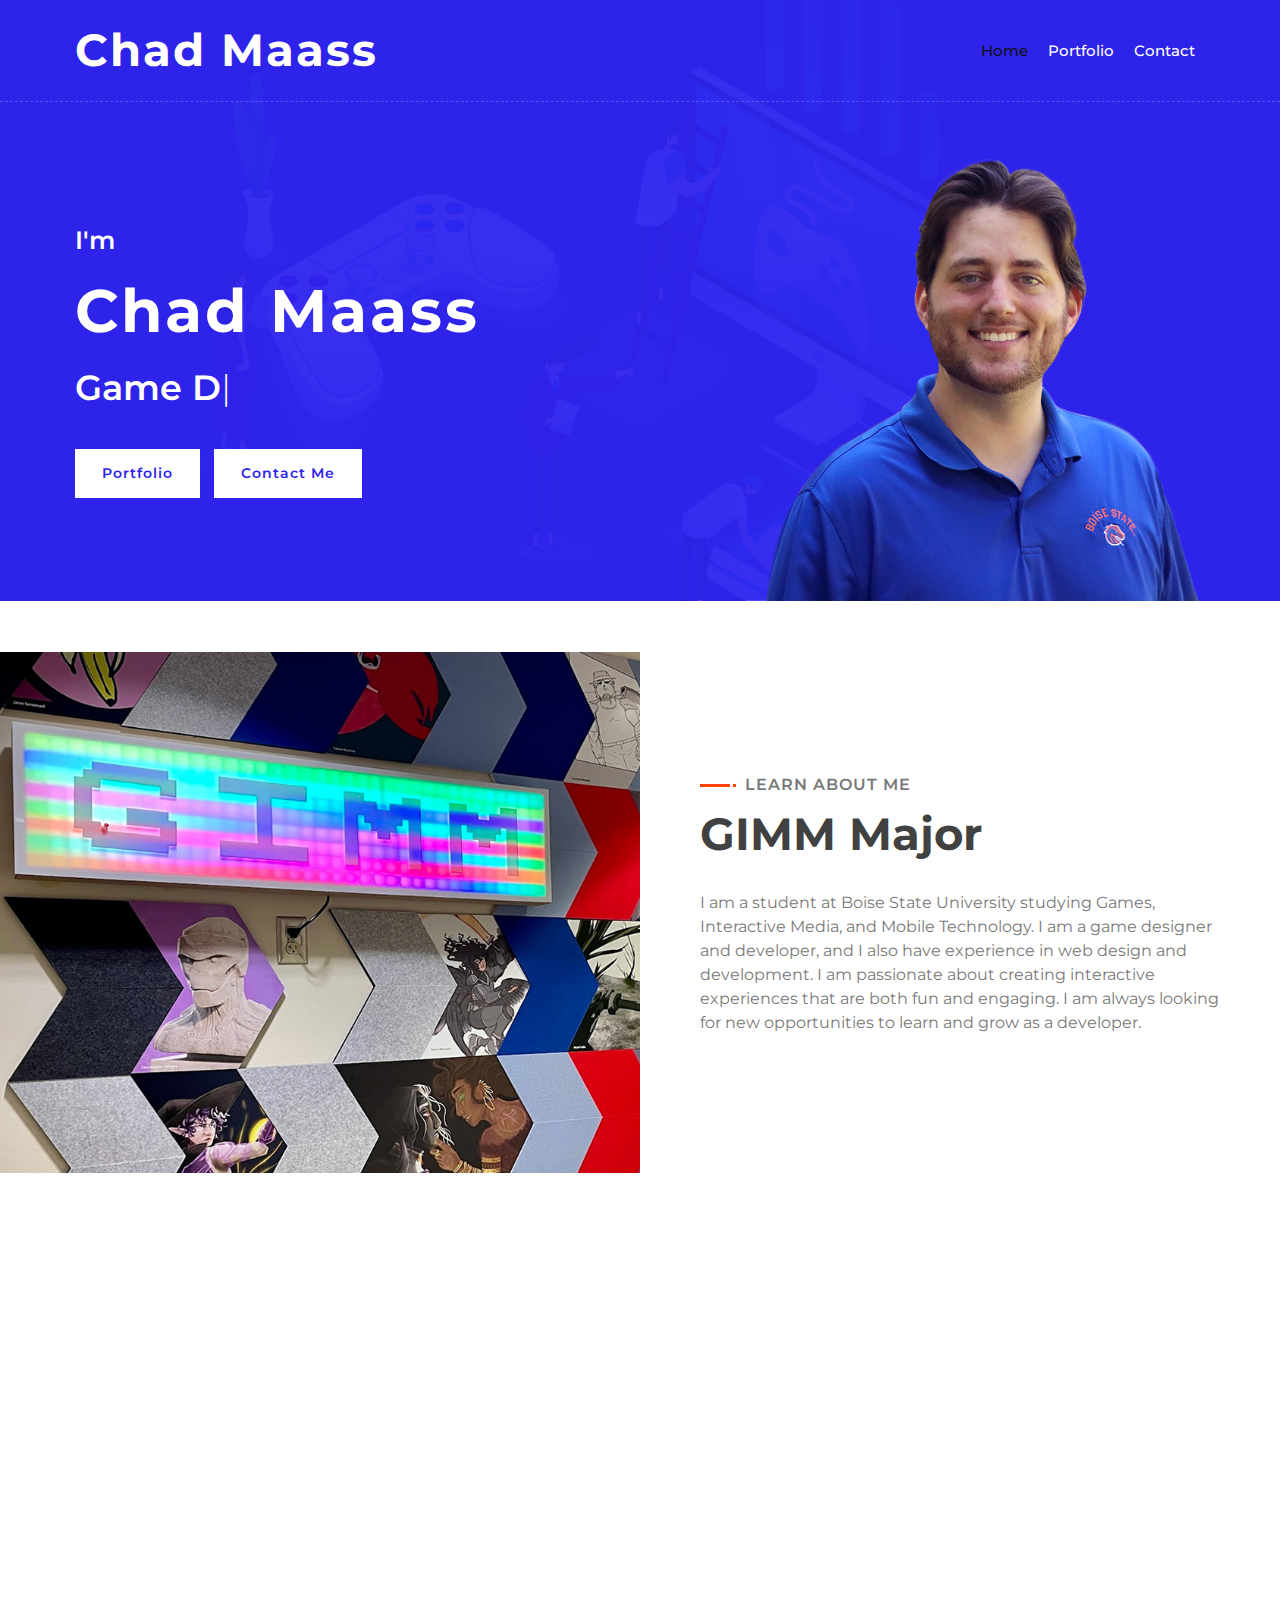
<file: index.html>
<!DOCTYPE html>
<html lang="en">
    <head>
        <!-- Free portfolio template from https://www.free-css.com/free-css-templates/page268/devfolio 
            "DevFolio - Developer Portfolio Template" -->

        <meta charset="utf-8">
        <title>Chad Maass Portfolio</title>
        <meta content="width=device-width, initial-scale=1.0" name="viewport">
        <meta content="Chad Maass Portfolio" name="keywords">
        <meta content="Chad Maass Portfolio" name="description">

        <!-- Favicon -->
        <link href="img/favicon.ico" rel="icon">

        <!-- Google Font -->
        <link href="https://fonts.googleapis.com/css2?family=Montserrat:wght@300;400;500;600;700&display=swap" rel="stylesheet">

        <!-- CSS Libraries -->
        <link href="https://stackpath.bootstrapcdn.com/bootstrap/4.4.1/css/bootstrap.min.css" rel="stylesheet">
        <link href="https://cdnjs.cloudflare.com/ajax/libs/font-awesome/6.5.1/css/all.min.css" rel="stylesheet">
        <link href="lib/animate/animate.min.css" rel="stylesheet">
        <link href="lib/owlcarousel/assets/owl.carousel.min.css" rel="stylesheet">
        <link href="lib/lightbox/css/lightbox.min.css" rel="stylesheet">

        <!-- Template Stylesheet -->
        <link href="css/style.css" rel="stylesheet">
    </head>

    <body data-spy="scroll" data-target=".navbar" data-offset="51">
        <!-- Nav Bar Start -->
        <div class="navbar navbar-expand-lg bg-light navbar-light">
            <div class="container-fluid">
                <a href="index.html" class="navbar-brand">Chad Maass</a>
                <button type="button" class="navbar-toggler" data-toggle="collapse" data-target="#navbarCollapse">
                    <span class="navbar-toggler-icon"></span>
                </button>

                <div class="collapse navbar-collapse justify-content-between" id="navbarCollapse">
                    <div class="navbar-nav ml-auto">
                        <a href="#home" class="nav-item nav-link active">Home</a>
                        <a href="#portfolio" class="nav-item nav-link">Portfolio</a>
                        <a href="#contact" class="nav-item nav-link">Contact</a>
                    </div>
                </div>
            </div>
        </div>
        <!-- Nav Bar End -->


        <!-- Hero Start -->
        <div class="hero" id="home">
            <div class="container-fluid">
                <div class="row align-items-center">
                    <div class="col-sm-12 col-md-6">
                        <div class="hero-content">
                            <div class="hero-text">
                                <p>I'm</p>
                                <h1>Chad Maass</h1>
                                <h2></h2>
                                <div class="typed-text">Game Designer, Game Developer, Front End Developer, Web Designer, Web Developer</div>
                            </div>
                            <div class="hero-btn">
                                <a class="btn" href="#portfolio">Portfolio</a>
                                <a class="btn" href="#contact">Contact Me</a>
                            </div>
                        </div>
                    </div>
                    <div class="col-sm-12 col-md-6 d-none d-md-block">
                        <div class="hero-image">
                            <img src="img/hero.png" alt="Chad Maass">
                        </div>
                    </div>
                </div>
            </div>
        </div>
        <!-- Hero End -->

        <hr>
        <hr>
        <hr>

        <!-- About Start -->
        <div class="about wow fadeInUp" data-wow-delay="0.1s" id="about">
            <div class="container-fluid">
                <div class="row align-items-center">
                    <div class="col-lg-6">
                        <div class="about-img">
                            <img src="img/about.jpg" alt="Image">
                        </div>
                    </div>
                    <div class="col-lg-6">
                        <div class="about-content">
                            <div class="section-header text-left">
                                <p>Learn About Me</p>
                                <h2>GIMM Major</h2>
                            </div>
                            <div class="about-text">
                                <p>
                                    I am a student at Boise State University studying Games, Interactive Media, and Mobile Technology. I am a game designer and developer, and I also have experience in web design and development. I am passionate about creating interactive experiences that are both fun and engaging. I am always looking for new opportunities to learn and grow as a developer.
                                </p>
                            </div>
                        </div>
                    </div>
                </div>
            </div>
        </div> 
        <!-- About End -->


        <!-- Portfolio Start -->
        <div class="portfolio" id="portfolio">
            <div class="container">
                <div class="section-header text-center wow zoomIn" data-wow-delay="0.1s">
                    <p>My Portfolio</p>
                    <h2>GIMM Projects</h2>
                </div>
                <div class="row portfolio-container">
                    <div class="col-lg-4 col-md-6 col-sm-12 portfolio-item filter-1 wow fadeInUp" data-wow-delay="0.0s">
                        <div class="portfolio-wrap">
                            <div class="portfolio-img">
                                <img src="./img/portfolio1.jpg" alt="Image">
                            </div>
                            <div class="portfolio-text">
                                <h3>VR Bartender Simulator</h3>
                                <a class="btn" href="./portfolio1.html">+</a>
                            </div>
                        </div>
                    </div>
                    <div class="col-lg-4 col-md-6 col-sm-12 portfolio-item filter-2 wow fadeInUp" data-wow-delay="0.2s">
                        <div class="portfolio-wrap">
                            <div class="portfolio-img">
                                <img src="./img/portfolio2.jpg" alt="Image">
                            </div>
                            <div class="portfolio-text">
                                <h3>Gym Etiquette</h3>
                                <a class="btn" href="./portfolio2.html">+</a>
                            </div>
                        </div>
                    </div>
                    <div class="col-lg-4 col-md-6 col-sm-12 portfolio-item filter-3 wow fadeInUp" data-wow-delay="0.4s">
                        <div class="portfolio-wrap">
                            <div class="portfolio-img">
                                <img src="./img/portfolio3.jpg" alt="Image">
                            </div>
                            <div class="portfolio-text">
                                <h3>Entangled</h3>
                                <a class="btn" href="./portfolio3.html">+</a>
                            </div>
                        </div>
                    </div>
                    <div class="col-lg-4 col-md-6 col-sm-12 portfolio-item filter-1 wow fadeInUp" data-wow-delay="0.6s">
                        <div class="portfolio-wrap">
                            <div class="portfolio-img">
                                <img src="./img/portfolio4.jpg" alt="Image">
                            </div>
                            <div class="portfolio-text">
                                <h3>Duck Jack</h3>
                                <a class="btn" href="./portfolio4.html">+</a>
                            </div>
                        </div>
                    </div>
                    <div class="col-lg-4 col-md-6 col-sm-12 portfolio-item filter-2 wow fadeInUp" data-wow-delay="0.8s">
                        <div class="portfolio-wrap">
                            <div class="portfolio-img">
                                <img src="./img/portfolio5.jpg" alt="Image">
                            </div>
                            <div class="portfolio-text">
                                <h3>Rescue the Dragon</h3>
                                <a class="btn" href="./portfolio5.html">+</a>
                            </div>
                        </div>
                    </div>
                    <div class="col-lg-4 col-md-6 col-sm-12 portfolio-item filter-3 wow fadeInUp" data-wow-delay="1s">
                    </div>
                </div>
            </div>
        </div>
        <!-- Portfolio End -->

        
        <!-- Contact Start -->
        <div class="contact wow fadeInUp" data-wow-delay="0.1s" id="contact">
            <div class="container-fluid">
                <div class="container">
                    <div class="row align-items-center">
                        <div class="col-md-4"></div>
                        <div class="col-md-8">
                            <div class="contact-form">
                                <div id="success"></div>
                                <form name="sentMessage" id="contactForm" novalidate="novalidate">
                                    <div class="control-group">
                                        <input type="text" class="form-control" id="name" placeholder="Your Name" required="required" data-validation-required-message="Please enter your name" />
                                        <p class="help-block"></p>
                                    </div>
                                    <div class="control-group">
                                        <input type="email" class="form-control" id="email" placeholder="Your Email" required="required" data-validation-required-message="Please enter your email" />
                                        <p class="help-block"></p>
                                    </div>
                                    <div class="control-group">
                                        <input type="text" class="form-control" id="subject" placeholder="Subject" required="required" data-validation-required-message="Please enter a subject" />
                                        <p class="help-block"></p>
                                    </div>
                                    <div class="control-group">
                                        <textarea class="form-control" id="message" placeholder="Message" required="required" data-validation-required-message="Please enter your message"></textarea>
                                        <p class="help-block"></p>
                                    </div>
                                    <div>
                                        <button class="btn" type="submit" id="sendMessageButton">Send Message</button>
                                    </div>
                                </form>
                            </div>
                        </div>
                    </div>
                </div>
            </div>
        </div>
        <!-- Contact End -->


        <!-- Footer Start -->
        <div class="footer wow fadeIn" data-wow-delay="0.3s">
            <div class="container-fluid">
                <div class="container">
                    <div class="footer-info">
                        <h2>Chad Maass</h2>
                        <!-- <h3>123 Street, New York, USA</h3> -->
                        <div class="footer-menu">
                            <p>(909) 532 1603</p>
                            <p><a id="email" href="mailto:chadmaass@gmail.com">chadmaass@gmail.com</a></p>
                        </div>
                        <div class="footer-social">
                            <!-- <a href="https://twitter.com/chad_maass"><i class="fa-brands fa-x-twitter"></i></a> -->
                            <!-- <a href=""><i class="fab fa-facebook-f"></i></a> -->
                            <!-- <a href=""><i class="fab fa-youtube"></i></a> -->
                            <!-- <a href="https://www.instagram.com/chad_cam97/"><i class="fab fa-instagram"></i></a> -->
                            <a href="https://www.linkedin.com/in/chad-maass"><i class="fab fa-linkedin-in"></i></a>
                        </div>
                    </div>
                </div>
                <div class="container copyright">
                    <p>&copy; <a href="#">Chad Maass</a>, All Right Reserved | Designed By <a href="https://htmlcodex.com">HTML Codex</a></p>
                </div>
            </div>
        </div>
        <!-- Footer End -->
        

        <!-- Back to top button -->
        <a href="#" class="btn back-to-top"><i class="fa fa-chevron-up"></i></a>
        
        
        <!-- Pre Loader -->
        <div id="loader" class="show">
            <div class="loader"></div>
        </div>

        
        <!-- JavaScript Libraries -->
        <script src="https://code.jquery.com/jquery-3.4.1.min.js"></script>
        <script src="https://stackpath.bootstrapcdn.com/bootstrap/4.4.1/js/bootstrap.bundle.min.js"></script>
        <script src="lib/easing/easing.min.js"></script>
        <script src="lib/wow/wow.min.js"></script>
        <script src="lib/waypoints/waypoints.min.js"></script>
        <script src="lib/typed/typed.min.js"></script>
        <script src="lib/owlcarousel/owl.carousel.min.js"></script>
        <script src="lib/isotope/isotope.pkgd.min.js"></script>
        <script src="lib/lightbox/js/lightbox.min.js"></script>
        
        <!-- Contact Javascript File -->
        <script src="mail/jqBootstrapValidation.min.js"></script>
        <script src="mail/contact.js"></script>

        <!-- Template Javascript -->
        <script src="js/main.js"></script>
    </body>
</html>
</file>
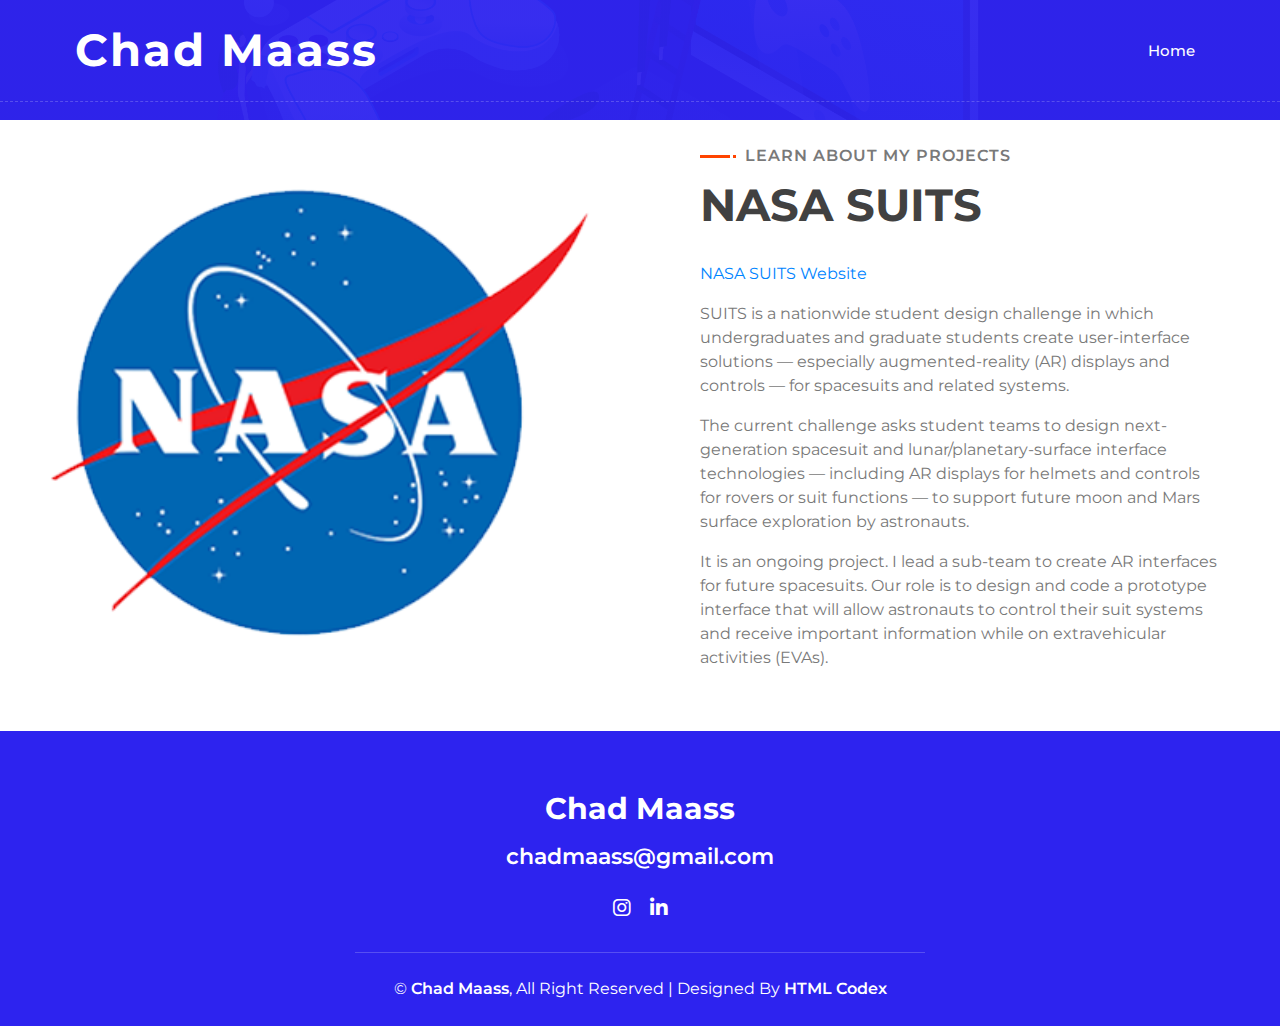
<file: portfolio.html>
<html lang="en">

<head>
    <!-- Free portfolio template from https://www.free-css.com/free-css-templates/page268/devfolio 
            "DevFolio - Developer Portfolio Template" -->

    <meta charset="utf-8">
    <title>Chad Maass Portfolio</title>
    <meta content="width=device-width, initial-scale=1.0" name="viewport">
    <meta content="Chad Maass Portfolio" name="keywords">
    <meta content="Chad Maass Portfolio" name="description">

    <!-- Favicon -->
    <link href="img/favicon.ico" rel="icon">

    <!-- Google Font -->
    <link href="https://fonts.googleapis.com/css2?family=Montserrat:wght@300;400;500;600;700&display=swap"
        rel="stylesheet">

    <!-- CSS Libraries -->
    <link href="https://stackpath.bootstrapcdn.com/bootstrap/4.4.1/css/bootstrap.min.css" rel="stylesheet">
    <link href="https://cdnjs.cloudflare.com/ajax/libs/font-awesome/6.5.1/css/all.min.css" rel="stylesheet">
    <link href="lib/animate/animate.min.css" rel="stylesheet">
    <link href="lib/owlcarousel/assets/owl.carousel.min.css" rel="stylesheet">
    <link href="lib/lightbox/css/lightbox.min.css" rel="stylesheet">

    <!-- Template Stylesheet -->
    <link href="css/style.css" rel="stylesheet">
</head>

<body data-spy="scroll" data-target=".navbar" data-offset="51">
    <!-- Nav Bar Start -->
    <div class="navbar navbar-expand-lg bg-light navbar-light">
        <div class="container-fluid">
            <a href="index.html" class="navbar-brand">Chad Maass</a>
            <button type="button" class="navbar-toggler" data-toggle="collapse" data-target="#navbarCollapse">
                <span class="navbar-toggler-icon"></span>
            </button>

            <div class="collapse navbar-collapse justify-content-between" id="navbarCollapse">
                <div class="navbar-nav ml-auto">
                    <a href="./index.html" class="nav-item nav-link">Home</a>
                </div>
            </div>
        </div>
    </div>
    <!-- Nav Bar End -->


    <!-- Hero Start -->
    <div class="hero" id="home">
        <div class="container-fluid">
            <div class="row align-items-center">
                <div class="col-sm-12 col-md-6">
                    <div class="hero-content">

                    </div>
                </div>
                <div class="col-sm-12 col-md-6 d-none d-md-block">

                </div>
            </div>
        </div>
    </div>
    <!-- Hero End -->

    <br>

    <!-- About Start -->
    <div class="about wow fadeInUp" data-wow-delay="0.1s" id="about">
        <div class="container-fluid">
            <div class="row align-items-center">
                <div class="col-lg-6">
                    <div class="about-img">
                        <img src="./img/portfolio.jpg" alt="Image">
                    </div>
                </div>
                <div class="col-lg-6">
                    <div class="about-content">
                        <div class="section-header text-left">
                            <p>Learn About My Projects</p>
                            <h2>NASA SUITS</h2>
                        </div>
                        <div class="about-text">
                            <p>
                                <a href="https://www.nasa.gov/learning-resources/spacesuit-user-interface-technologies-for-students/" 
                                style="color:#0084ff" target="_blank">NASA SUITS Website</a>
                            </p>
                            <p>
                                SUITS is a nationwide student design challenge in which undergraduates and graduate students create user-interface solutions — especially augmented-reality (AR) displays and controls — for spacesuits and related systems.
                            </p>
                            <p>
                                The current challenge asks student teams to design next-generation spacesuit and lunar/planetary-surface interface technologies — including AR displays for helmets and controls for rovers or suit functions — to support future moon and Mars surface exploration by astronauts.
                            </p>
                            <p>
                                It is an ongoing project. I lead a sub-team to create AR interfaces for future spacesuits. Our role is to design and code a prototype interface that will allow astronauts to control their suit systems and receive important information while on extravehicular activities (EVAs).
                            </p>
                        </div>
                    </div>
                </div>
            </div>
        </div>
    </div>
    <!-- About End -->


    <!-- Footer Start -->
    <div class="footer wow fadeIn" data-wow-delay="0.3s">
        <div class="container-fluid">
            <div class="container">
                <div class="footer-info">
                    <h2>Chad Maass</h2>
                    <!-- <h3>123 Street, New York, USA</h3> -->
                    <div class="footer-menu">
                        <!-- <p>(909) 532 1603</p> -->
                        <p><a id="email" href="mailto:chadmaass@gmail.com">chadmaass@gmail.com</a></p>
                    </div>
                    <div class="footer-social">
                        <!-- <a href="https://twitter.com/chad_maass"><i class="fa-brands fa-x-twitter"></i></a> -->
                        <!-- <a href=""><i class="fab fa-facebook-f"></i></a> -->
                        <!-- <a href=""><i class="fab fa-youtube"></i></a> -->
                        <a href="https://www.instagram.com/chad_cam97/"><i class="fab fa-instagram"></i></a>
                        <a href="https://www.linkedin.com/in/chad-maass"><i class="fab fa-linkedin-in"></i></a>
                    </div>
                </div>
            </div>
            <div class="container copyright">
                <p>&copy; <a href="#">Chad Maass</a>, All Right Reserved | Designed By <a
                        href="https://htmlcodex.com">HTML Codex</a></p>
            </div>
        </div>
    </div>
    <!-- Footer End -->


    <!-- Back to top button -->
    <a href="#" class="btn back-to-top"><i class="fa fa-chevron-up"></i></a>


    <!-- Pre Loader -->
    <div id="loader" class="show">
        <div class="loader"></div>
    </div>


    <!-- JavaScript Libraries -->
    <script src="https://code.jquery.com/jquery-3.4.1.min.js"></script>
    <script src="https://stackpath.bootstrapcdn.com/bootstrap/4.4.1/js/bootstrap.bundle.min.js"></script>
    <script src="lib/easing/easing.min.js"></script>
    <script src="lib/wow/wow.min.js"></script>
    <script src="lib/waypoints/waypoints.min.js"></script>
    <script src="lib/typed/typed.min.js"></script>
    <script src="lib/owlcarousel/owl.carousel.min.js"></script>
    <script src="lib/isotope/isotope.pkgd.min.js"></script>
    <script src="lib/lightbox/js/lightbox.min.js"></script>

    <!-- Contact Javascript File -->
    <script src="mail/jqBootstrapValidation.min.js"></script>
    <script src="mail/contact.js"></script>

    <!-- Template Javascript -->
    <script src="js/main.js"></script>
</body>

</html>
</file>
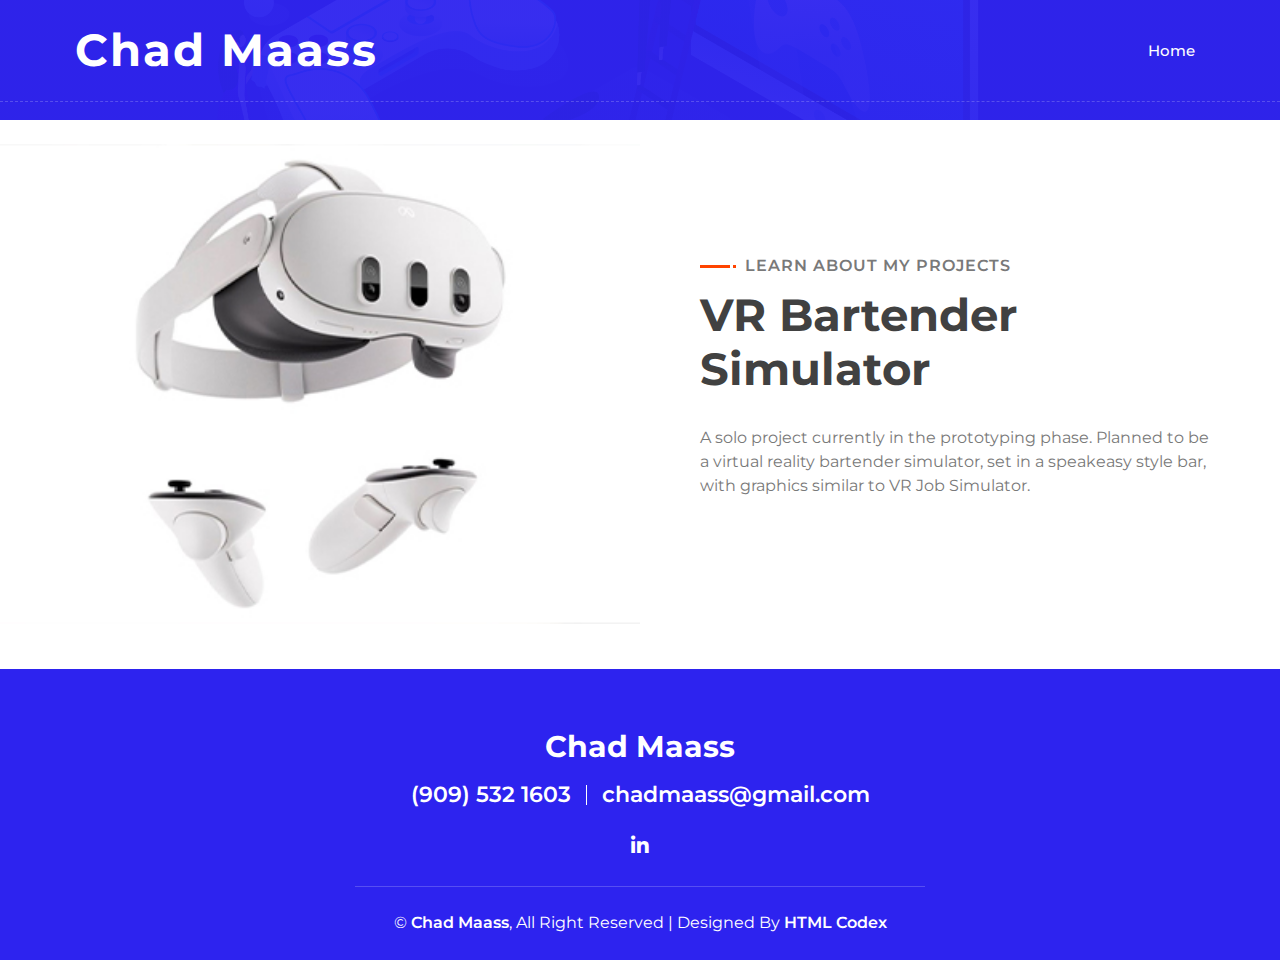
<file: portfolio1.html>
<html lang="en">

<head>
    <!-- Free portfolio template from https://www.free-css.com/free-css-templates/page268/devfolio 
            "DevFolio - Developer Portfolio Template" -->

    <meta charset="utf-8">
    <title>Chad Maass Portfolio</title>
    <meta content="width=device-width, initial-scale=1.0" name="viewport">
    <meta content="Chad Maass Portfolio" name="keywords">
    <meta content="Chad Maass Portfolio" name="description">

    <!-- Favicon -->
    <link href="img/favicon.ico" rel="icon">

    <!-- Google Font -->
    <link href="https://fonts.googleapis.com/css2?family=Montserrat:wght@300;400;500;600;700&display=swap"
        rel="stylesheet">

    <!-- CSS Libraries -->
    <link href="https://stackpath.bootstrapcdn.com/bootstrap/4.4.1/css/bootstrap.min.css" rel="stylesheet">
    <link href="https://cdnjs.cloudflare.com/ajax/libs/font-awesome/6.5.1/css/all.min.css" rel="stylesheet">
    <link href="lib/animate/animate.min.css" rel="stylesheet">
    <link href="lib/owlcarousel/assets/owl.carousel.min.css" rel="stylesheet">
    <link href="lib/lightbox/css/lightbox.min.css" rel="stylesheet">

    <!-- Template Stylesheet -->
    <link href="css/style.css" rel="stylesheet">
</head>

<body data-spy="scroll" data-target=".navbar" data-offset="51">
    <!-- Nav Bar Start -->
    <div class="navbar navbar-expand-lg bg-light navbar-light">
        <div class="container-fluid">
            <a href="index.html" class="navbar-brand">Chad Maass</a>
            <button type="button" class="navbar-toggler" data-toggle="collapse" data-target="#navbarCollapse">
                <span class="navbar-toggler-icon"></span>
            </button>

            <div class="collapse navbar-collapse justify-content-between" id="navbarCollapse">
                <div class="navbar-nav ml-auto">
                    <a href="./index.html" class="nav-item nav-link">Home</a>
                </div>
            </div>
        </div>
    </div>
    <!-- Nav Bar End -->


    <!-- Hero Start -->
    <div class="hero" id="home">
        <div class="container-fluid">
            <div class="row align-items-center">
                <div class="col-sm-12 col-md-6">
                    <div class="hero-content">

                    </div>
                </div>
                <div class="col-sm-12 col-md-6 d-none d-md-block">

                </div>
            </div>
        </div>
    </div>
    <!-- Hero End -->

    <br>

    <!-- About Start -->
    <div class="about wow fadeInUp" data-wow-delay="0.1s" id="about">
        <div class="container-fluid">
            <div class="row align-items-center">
                <div class="col-lg-6">
                    <div class="about-img">
                        <img src="./img/portfolio1.jpg" alt="Image">
                    </div>
                </div>
                <div class="col-lg-6">
                    <div class="about-content">
                        <div class="section-header text-left">
                            <p>Learn About My Projects</p>
                            <h2>VR Bartender Simulator</h2>
                        </div>
                        <div class="about-text">
                            <p>
                                A solo project currently in the prototyping phase. Planned to be a virtual reality bartender simulator, 
                                set in a speakeasy style bar, with graphics similar to VR Job Simulator.
                            </p>
                        </div>
                    </div>
                </div>
            </div>
        </div>
    </div>
    <!-- About End -->


    <!-- Footer Start -->
    <div class="footer wow fadeIn" data-wow-delay="0.3s">
        <div class="container-fluid">
            <div class="container">
                <div class="footer-info">
                    <h2>Chad Maass</h2>
                    <!-- <h3>123 Street, New York, USA</h3> -->
                    <div class="footer-menu">
                        <p>(909) 532 1603</p>
                        <p><a id="email" href="mailto:chadmaass@gmail.com">chadmaass@gmail.com</a></p>
                    </div>
                    <div class="footer-social">
                        <!-- <a href="https://twitter.com/chad_maass"><i class="fa-brands fa-x-twitter"></i></a> -->
                        <!-- <a href=""><i class="fab fa-facebook-f"></i></a> -->
                        <!-- <a href=""><i class="fab fa-youtube"></i></a> -->
                        <!-- <a href="https://www.instagram.com/chad_cam97/"><i class="fab fa-instagram"></i></a> -->
                        <a href="https://www.linkedin.com/in/chad-maass"><i class="fab fa-linkedin-in"></i></a>
                    </div>
                </div>
            </div>
            <div class="container copyright">
                <p>&copy; <a href="#">Chad Maass</a>, All Right Reserved | Designed By <a
                        href="https://htmlcodex.com">HTML Codex</a></p>
            </div>
        </div>
    </div>
    <!-- Footer End -->


    <!-- Back to top button -->
    <a href="#" class="btn back-to-top"><i class="fa fa-chevron-up"></i></a>


    <!-- Pre Loader -->
    <div id="loader" class="show">
        <div class="loader"></div>
    </div>


    <!-- JavaScript Libraries -->
    <script src="https://code.jquery.com/jquery-3.4.1.min.js"></script>
    <script src="https://stackpath.bootstrapcdn.com/bootstrap/4.4.1/js/bootstrap.bundle.min.js"></script>
    <script src="lib/easing/easing.min.js"></script>
    <script src="lib/wow/wow.min.js"></script>
    <script src="lib/waypoints/waypoints.min.js"></script>
    <script src="lib/typed/typed.min.js"></script>
    <script src="lib/owlcarousel/owl.carousel.min.js"></script>
    <script src="lib/isotope/isotope.pkgd.min.js"></script>
    <script src="lib/lightbox/js/lightbox.min.js"></script>

    <!-- Contact Javascript File -->
    <script src="mail/jqBootstrapValidation.min.js"></script>
    <script src="mail/contact.js"></script>

    <!-- Template Javascript -->
    <script src="js/main.js"></script>
</body>

</html>
</file>
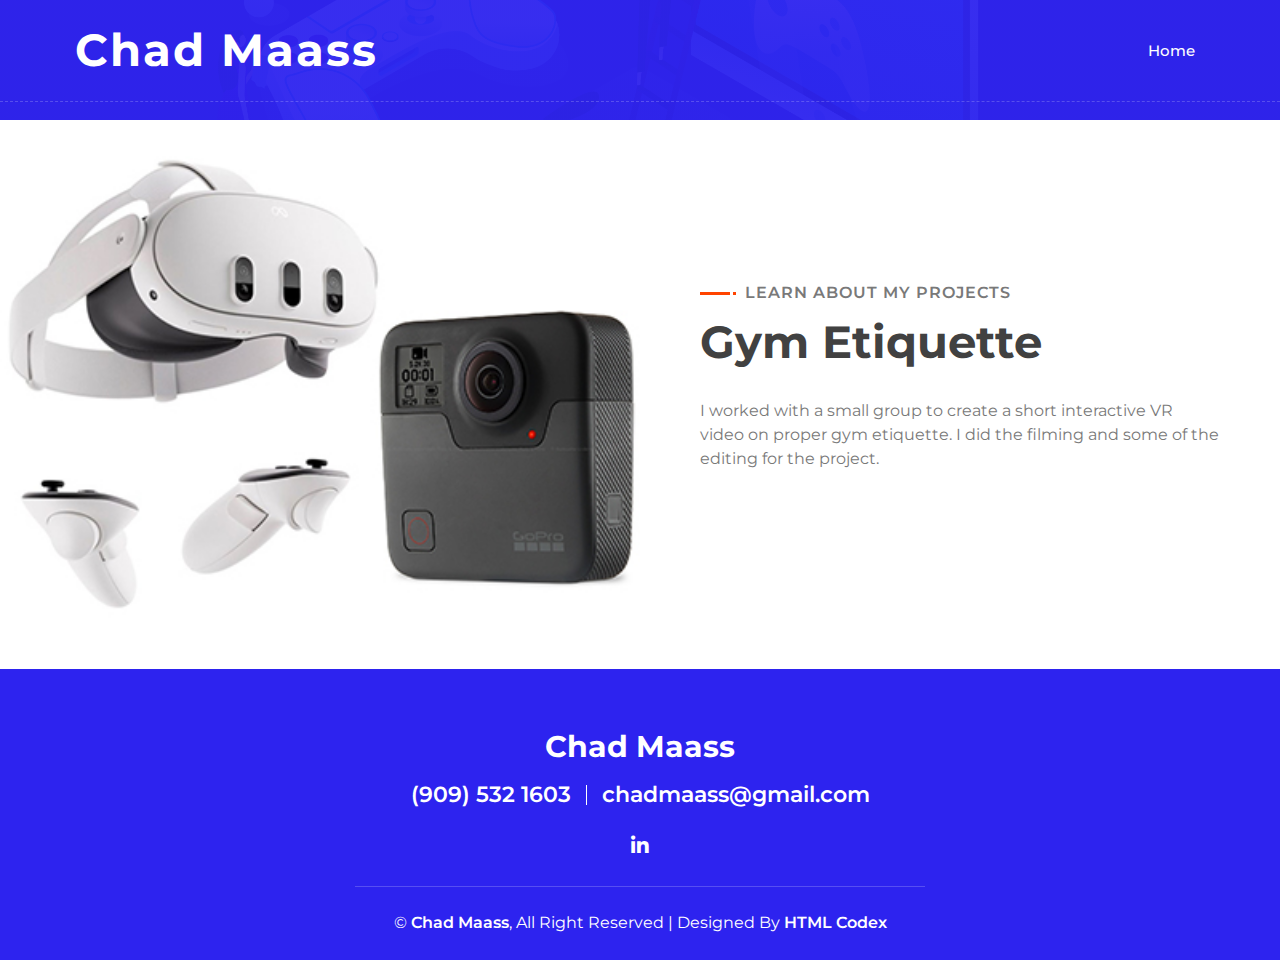
<file: portfolio2.html>
<html lang="en">

<head>
    <!-- Free portfolio template from https://www.free-css.com/free-css-templates/page268/devfolio 
            "DevFolio - Developer Portfolio Template" -->

    <meta charset="utf-8">
    <title>Chad Maass Portfolio</title>
    <meta content="width=device-width, initial-scale=1.0" name="viewport">
    <meta content="Chad Maass Portfolio" name="keywords">
    <meta content="Chad Maass Portfolio" name="description">

    <!-- Favicon -->
    <link href="img/favicon.ico" rel="icon">

    <!-- Google Font -->
    <link href="https://fonts.googleapis.com/css2?family=Montserrat:wght@300;400;500;600;700&display=swap"
        rel="stylesheet">

    <!-- CSS Libraries -->
    <link href="https://stackpath.bootstrapcdn.com/bootstrap/4.4.1/css/bootstrap.min.css" rel="stylesheet">
    <link href="https://cdnjs.cloudflare.com/ajax/libs/font-awesome/6.5.1/css/all.min.css" rel="stylesheet">
    <link href="lib/animate/animate.min.css" rel="stylesheet">
    <link href="lib/owlcarousel/assets/owl.carousel.min.css" rel="stylesheet">
    <link href="lib/lightbox/css/lightbox.min.css" rel="stylesheet">

    <!-- Template Stylesheet -->
    <link href="css/style.css" rel="stylesheet">
</head>

<body data-spy="scroll" data-target=".navbar" data-offset="51">
    <!-- Nav Bar Start -->
    <div class="navbar navbar-expand-lg bg-light navbar-light">
        <div class="container-fluid">
            <a href="index.html" class="navbar-brand">Chad Maass</a>
            <button type="button" class="navbar-toggler" data-toggle="collapse" data-target="#navbarCollapse">
                <span class="navbar-toggler-icon"></span>
            </button>

            <div class="collapse navbar-collapse justify-content-between" id="navbarCollapse">
                <div class="navbar-nav ml-auto">
                    <a href="./index.html" class="nav-item nav-link">Home</a>
                </div>
            </div>
        </div>
    </div>
    <!-- Nav Bar End -->


    <!-- Hero Start -->
    <div class="hero" id="home">
        <div class="container-fluid">
            <div class="row align-items-center">
                <div class="col-sm-12 col-md-6">
                    <div class="hero-content">

                    </div>
                </div>
                <div class="col-sm-12 col-md-6 d-none d-md-block">

                </div>
            </div>
        </div>
    </div>
    <!-- Hero End -->

    <br>

    <!-- About Start -->
    <div class="about wow fadeInUp" data-wow-delay="0.1s" id="about">
        <div class="container-fluid">
            <div class="row align-items-center">
                <div class="col-lg-6">
                    <div class="about-img">
                        <img src="./img/portfolio2.jpg" alt="Image">
                    </div>
                </div>
                <div class="col-lg-6">
                    <div class="about-content">
                        <div class="section-header text-left">
                            <p>Learn About My Projects</p>
                            <h2>Gym Etiquette</h2>
                        </div>
                        <div class="about-text">
                            <p>
                                I worked with a small group to create a short interactive VR video on proper gym etiquette. 
                                I did the filming and some of the editing for the project.
                            </p>
                        </div>
                    </div>
                </div>
            </div>
        </div>
    </div>
    <!-- About End -->


    <!-- Footer Start -->
    <div class="footer wow fadeIn" data-wow-delay="0.3s">
        <div class="container-fluid">
            <div class="container">
                <div class="footer-info">
                    <h2>Chad Maass</h2>
                    <!-- <h3>123 Street, New York, USA</h3> -->
                    <div class="footer-menu">
                        <p>(909) 532 1603</p>
                        <p><a id="email" href="mailto:chadmaass@gmail.com">chadmaass@gmail.com</a></p>
                    </div>
                    <div class="footer-social">
                        <!-- <a href="https://twitter.com/chad_maass"><i class="fa-brands fa-x-twitter"></i></a> -->
                        <!-- <a href=""><i class="fab fa-facebook-f"></i></a> -->
                        <!-- <a href=""><i class="fab fa-youtube"></i></a> -->
                        <!-- <a href="https://www.instagram.com/chad_cam97/"><i class="fab fa-instagram"></i></a> -->
                        <a href="https://www.linkedin.com/in/chad-maass"><i class="fab fa-linkedin-in"></i></a>
                    </div>
                </div>
            </div>
            <div class="container copyright">
                <p>&copy; <a href="#">Chad Maass</a>, All Right Reserved | Designed By <a
                        href="https://htmlcodex.com">HTML Codex</a></p>
            </div>
        </div>
    </div>
    <!-- Footer End -->


    <!-- Back to top button -->
    <a href="#" class="btn back-to-top"><i class="fa fa-chevron-up"></i></a>


    <!-- Pre Loader -->
    <div id="loader" class="show">
        <div class="loader"></div>
    </div>


    <!-- JavaScript Libraries -->
    <script src="https://code.jquery.com/jquery-3.4.1.min.js"></script>
    <script src="https://stackpath.bootstrapcdn.com/bootstrap/4.4.1/js/bootstrap.bundle.min.js"></script>
    <script src="lib/easing/easing.min.js"></script>
    <script src="lib/wow/wow.min.js"></script>
    <script src="lib/waypoints/waypoints.min.js"></script>
    <script src="lib/typed/typed.min.js"></script>
    <script src="lib/owlcarousel/owl.carousel.min.js"></script>
    <script src="lib/isotope/isotope.pkgd.min.js"></script>
    <script src="lib/lightbox/js/lightbox.min.js"></script>

    <!-- Contact Javascript File -->
    <script src="mail/jqBootstrapValidation.min.js"></script>
    <script src="mail/contact.js"></script>

    <!-- Template Javascript -->
    <script src="js/main.js"></script>
</body>

</html>
</file>
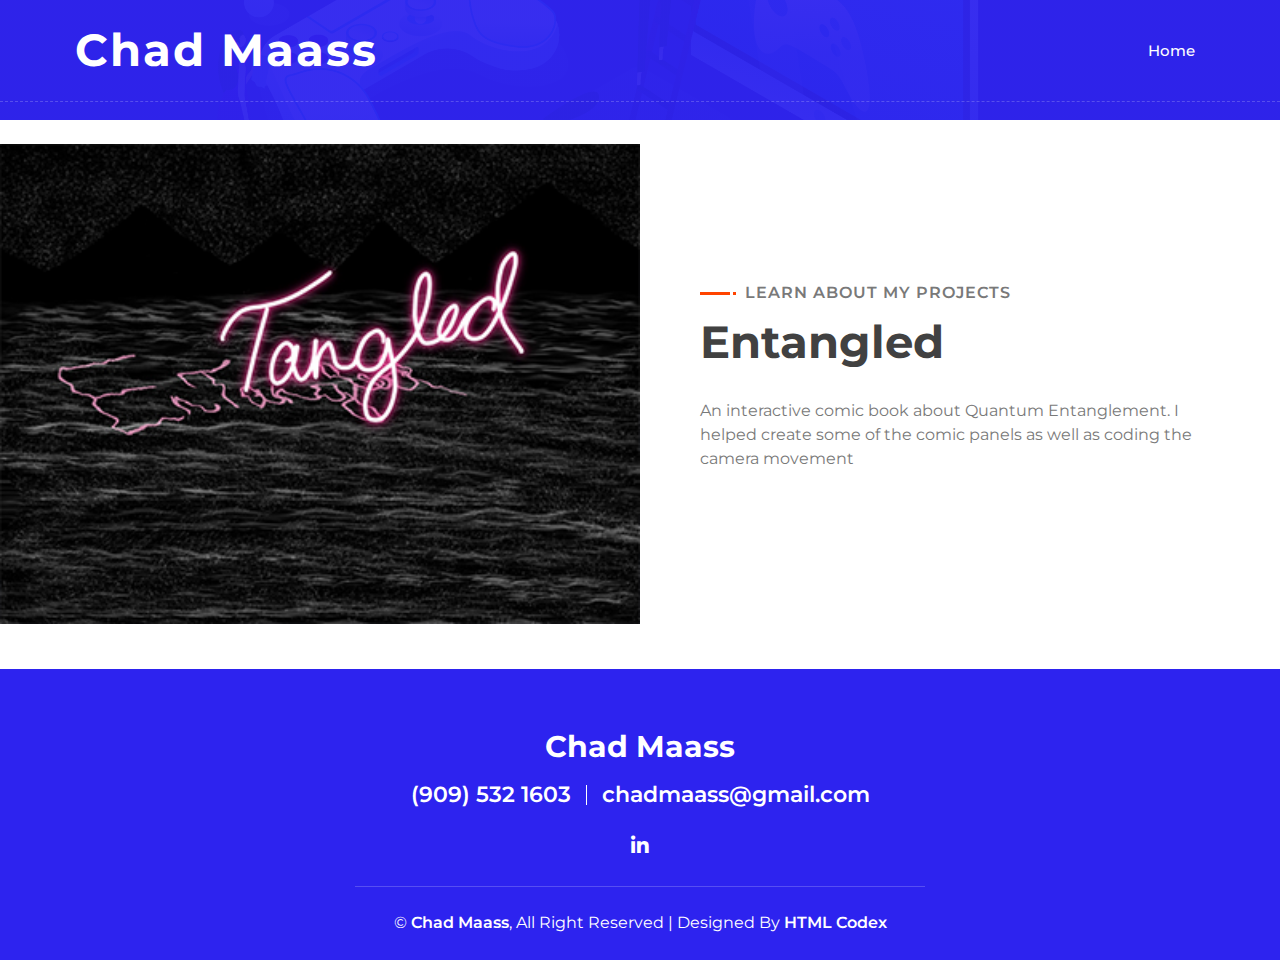
<file: portfolio3.html>
<html lang="en">

<head>
    <!-- Free portfolio template from https://www.free-css.com/free-css-templates/page268/devfolio 
            "DevFolio - Developer Portfolio Template" -->

    <meta charset="utf-8">
    <title>Chad Maass Portfolio</title>
    <meta content="width=device-width, initial-scale=1.0" name="viewport">
    <meta content="Chad Maass Portfolio" name="keywords">
    <meta content="Chad Maass Portfolio" name="description">

    <!-- Favicon -->
    <link href="img/favicon.ico" rel="icon">

    <!-- Google Font -->
    <link href="https://fonts.googleapis.com/css2?family=Montserrat:wght@300;400;500;600;700&display=swap"
        rel="stylesheet">

    <!-- CSS Libraries -->
    <link href="https://stackpath.bootstrapcdn.com/bootstrap/4.4.1/css/bootstrap.min.css" rel="stylesheet">
    <link href="https://cdnjs.cloudflare.com/ajax/libs/font-awesome/6.5.1/css/all.min.css" rel="stylesheet">
    <link href="lib/animate/animate.min.css" rel="stylesheet">
    <link href="lib/owlcarousel/assets/owl.carousel.min.css" rel="stylesheet">
    <link href="lib/lightbox/css/lightbox.min.css" rel="stylesheet">

    <!-- Template Stylesheet -->
    <link href="css/style.css" rel="stylesheet">
</head>

<body data-spy="scroll" data-target=".navbar" data-offset="51">
    <!-- Nav Bar Start -->
    <div class="navbar navbar-expand-lg bg-light navbar-light">
        <div class="container-fluid">
            <a href="index.html" class="navbar-brand">Chad Maass</a>
            <button type="button" class="navbar-toggler" data-toggle="collapse" data-target="#navbarCollapse">
                <span class="navbar-toggler-icon"></span>
            </button>

            <div class="collapse navbar-collapse justify-content-between" id="navbarCollapse">
                <div class="navbar-nav ml-auto">
                    <a href="./index.html" class="nav-item nav-link">Home</a>
                </div>
            </div>
        </div>
    </div>
    <!-- Nav Bar End -->


    <!-- Hero Start -->
    <div class="hero" id="home">
        <div class="container-fluid">
            <div class="row align-items-center">
                <div class="col-sm-12 col-md-6">
                    <div class="hero-content">

                    </div>
                </div>
                <div class="col-sm-12 col-md-6 d-none d-md-block">

                </div>
            </div>
        </div>
    </div>
    <!-- Hero End -->

    <br>

    <!-- About Start -->
    <div class="about wow fadeInUp" data-wow-delay="0.1s" id="about">
        <div class="container-fluid">
            <div class="row align-items-center">
                <div class="col-lg-6">
                    <div class="about-img">
                        <img src="./img/portfolio3.jpg" alt="Image">
                    </div>
                </div>
                <div class="col-lg-6">
                    <div class="about-content">
                        <div class="section-header text-left">
                            <p>Learn About My Projects</p>
                            <h2>Entangled</h2>
                        </div>
                        <div class="about-text">
                            <p>
                                An interactive comic book about Quantum Entanglement. 
                                I helped create some of the comic panels as well as coding the camera movement
                            </p>
                        </div>
                    </div>
                </div>
            </div>
        </div>
    </div>
    <!-- About End -->


    <!-- Footer Start -->
    <div class="footer wow fadeIn" data-wow-delay="0.3s">
        <div class="container-fluid">
            <div class="container">
                <div class="footer-info">
                    <h2>Chad Maass</h2>
                    <!-- <h3>123 Street, New York, USA</h3> -->
                    <div class="footer-menu">
                        <p>(909) 532 1603</p>
                        <p><a id="email" href="mailto:chadmaass@gmail.com">chadmaass@gmail.com</a></p>
                    </div>
                    <div class="footer-social">
                        <!-- <a href="https://twitter.com/chad_maass"><i class="fa-brands fa-x-twitter"></i></a> -->
                        <!-- <a href=""><i class="fab fa-facebook-f"></i></a> -->
                        <!-- <a href=""><i class="fab fa-youtube"></i></a> -->
                        <!-- <a href="https://www.instagram.com/chad_cam97/"><i class="fab fa-instagram"></i></a> -->
                        <a href="https://www.linkedin.com/in/chad-maass"><i class="fab fa-linkedin-in"></i></a>
                    </div>
                </div>
            </div>
            <div class="container copyright">
                <p>&copy; <a href="#">Chad Maass</a>, All Right Reserved | Designed By <a
                        href="https://htmlcodex.com">HTML Codex</a></p>
            </div>
        </div>
    </div>
    <!-- Footer End -->


    <!-- Back to top button -->
    <a href="#" class="btn back-to-top"><i class="fa fa-chevron-up"></i></a>


    <!-- Pre Loader -->
    <div id="loader" class="show">
        <div class="loader"></div>
    </div>


    <!-- JavaScript Libraries -->
    <script src="https://code.jquery.com/jquery-3.4.1.min.js"></script>
    <script src="https://stackpath.bootstrapcdn.com/bootstrap/4.4.1/js/bootstrap.bundle.min.js"></script>
    <script src="lib/easing/easing.min.js"></script>
    <script src="lib/wow/wow.min.js"></script>
    <script src="lib/waypoints/waypoints.min.js"></script>
    <script src="lib/typed/typed.min.js"></script>
    <script src="lib/owlcarousel/owl.carousel.min.js"></script>
    <script src="lib/isotope/isotope.pkgd.min.js"></script>
    <script src="lib/lightbox/js/lightbox.min.js"></script>

    <!-- Contact Javascript File -->
    <script src="mail/jqBootstrapValidation.min.js"></script>
    <script src="mail/contact.js"></script>

    <!-- Template Javascript -->
    <script src="js/main.js"></script>
</body>

</html>
</file>
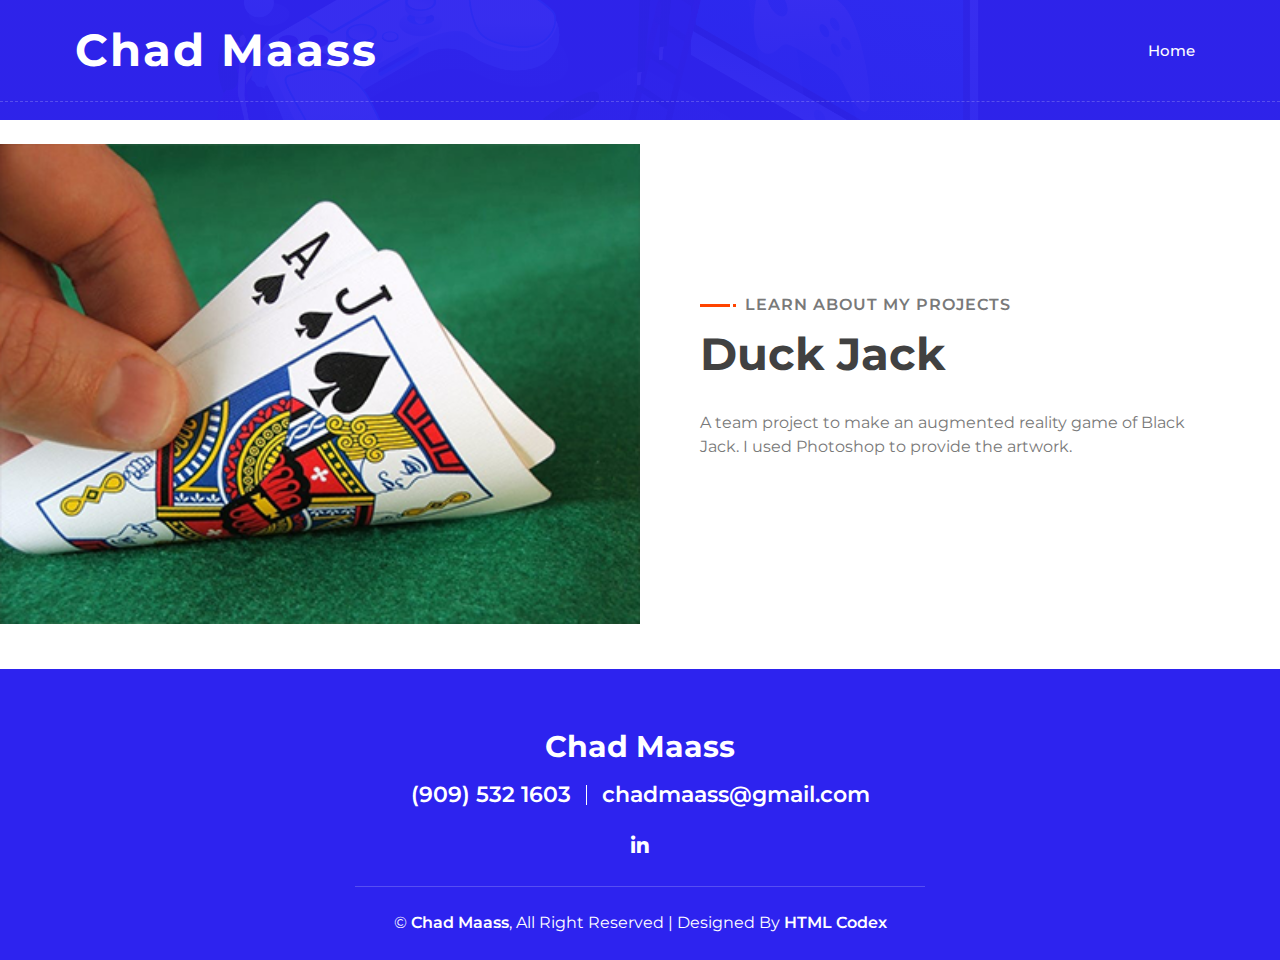
<file: portfolio4.html>
<html lang="en">

<head>
    <!-- Free portfolio template from https://www.free-css.com/free-css-templates/page268/devfolio 
            "DevFolio - Developer Portfolio Template" -->

    <meta charset="utf-8">
    <title>Chad Maass Portfolio</title>
    <meta content="width=device-width, initial-scale=1.0" name="viewport">
    <meta content="Chad Maass Portfolio" name="keywords">
    <meta content="Chad Maass Portfolio" name="description">

    <!-- Favicon -->
    <link href="img/favicon.ico" rel="icon">

    <!-- Google Font -->
    <link href="https://fonts.googleapis.com/css2?family=Montserrat:wght@300;400;500;600;700&display=swap"
        rel="stylesheet">

    <!-- CSS Libraries -->
    <link href="https://stackpath.bootstrapcdn.com/bootstrap/4.4.1/css/bootstrap.min.css" rel="stylesheet">
    <link href="https://cdnjs.cloudflare.com/ajax/libs/font-awesome/6.5.1/css/all.min.css" rel="stylesheet">
    <link href="lib/animate/animate.min.css" rel="stylesheet">
    <link href="lib/owlcarousel/assets/owl.carousel.min.css" rel="stylesheet">
    <link href="lib/lightbox/css/lightbox.min.css" rel="stylesheet">

    <!-- Template Stylesheet -->
    <link href="css/style.css" rel="stylesheet">
</head>

<body data-spy="scroll" data-target=".navbar" data-offset="51">
    <!-- Nav Bar Start -->
    <div class="navbar navbar-expand-lg bg-light navbar-light">
        <div class="container-fluid">
            <a href="index.html" class="navbar-brand">Chad Maass</a>
            <button type="button" class="navbar-toggler" data-toggle="collapse" data-target="#navbarCollapse">
                <span class="navbar-toggler-icon"></span>
            </button>

            <div class="collapse navbar-collapse justify-content-between" id="navbarCollapse">
                <div class="navbar-nav ml-auto">
                    <a href="./index.html" class="nav-item nav-link">Home</a>
                </div>
            </div>
        </div>
    </div>
    <!-- Nav Bar End -->


    <!-- Hero Start -->
    <div class="hero" id="home">
        <div class="container-fluid">
            <div class="row align-items-center">
                <div class="col-sm-12 col-md-6">
                    <div class="hero-content">

                    </div>
                </div>
                <div class="col-sm-12 col-md-6 d-none d-md-block">

                </div>
            </div>
        </div>
    </div>
    <!-- Hero End -->

    <br>

    <!-- About Start -->
    <div class="about wow fadeInUp" data-wow-delay="0.1s" id="about">
        <div class="container-fluid">
            <div class="row align-items-center">
                <div class="col-lg-6">
                    <div class="about-img">
                        <img src="./img/portfolio4.jpg" alt="Image">
                    </div>
                </div>
                <div class="col-lg-6">
                    <div class="about-content">
                        <div class="section-header text-left">
                            <p>Learn About My Projects</p>
                            <h2>Duck Jack</h2>
                        </div>
                        <div class="about-text">
                            <p>
                                A team project to make an augmented reality game of Black Jack. I used Photoshop to provide the artwork.
                            </p>
                        </div>
                    </div>
                </div>
            </div>
        </div>
    </div>
    <!-- About End -->


    <!-- Footer Start -->
    <div class="footer wow fadeIn" data-wow-delay="0.3s">
        <div class="container-fluid">
            <div class="container">
                <div class="footer-info">
                    <h2>Chad Maass</h2>
                    <!-- <h3>123 Street, New York, USA</h3> -->
                    <div class="footer-menu">
                        <p>(909) 532 1603</p>
                        <p><a id="email" href="mailto:chadmaass@gmail.com">chadmaass@gmail.com</a></p>
                    </div>
                    <div class="footer-social">
                        <!-- <a href="https://twitter.com/chad_maass"><i class="fa-brands fa-x-twitter"></i></a> -->
                        <!-- <a href=""><i class="fab fa-facebook-f"></i></a> -->
                        <!-- <a href=""><i class="fab fa-youtube"></i></a> -->
                        <!-- <a href="https://www.instagram.com/chad_cam97/"><i class="fab fa-instagram"></i></a> -->
                        <a href="https://www.linkedin.com/in/chad-maass"><i class="fab fa-linkedin-in"></i></a>
                    </div>
                </div>
            </div>
            <div class="container copyright">
                <p>&copy; <a href="#">Chad Maass</a>, All Right Reserved | Designed By <a
                        href="https://htmlcodex.com">HTML Codex</a></p>
            </div>
        </div>
    </div>
    <!-- Footer End -->


    <!-- Back to top button -->
    <a href="#" class="btn back-to-top"><i class="fa fa-chevron-up"></i></a>


    <!-- Pre Loader -->
    <div id="loader" class="show">
        <div class="loader"></div>
    </div>


    <!-- JavaScript Libraries -->
    <script src="https://code.jquery.com/jquery-3.4.1.min.js"></script>
    <script src="https://stackpath.bootstrapcdn.com/bootstrap/4.4.1/js/bootstrap.bundle.min.js"></script>
    <script src="lib/easing/easing.min.js"></script>
    <script src="lib/wow/wow.min.js"></script>
    <script src="lib/waypoints/waypoints.min.js"></script>
    <script src="lib/typed/typed.min.js"></script>
    <script src="lib/owlcarousel/owl.carousel.min.js"></script>
    <script src="lib/isotope/isotope.pkgd.min.js"></script>
    <script src="lib/lightbox/js/lightbox.min.js"></script>

    <!-- Contact Javascript File -->
    <script src="mail/jqBootstrapValidation.min.js"></script>
    <script src="mail/contact.js"></script>

    <!-- Template Javascript -->
    <script src="js/main.js"></script>
</body>

</html>
</file>
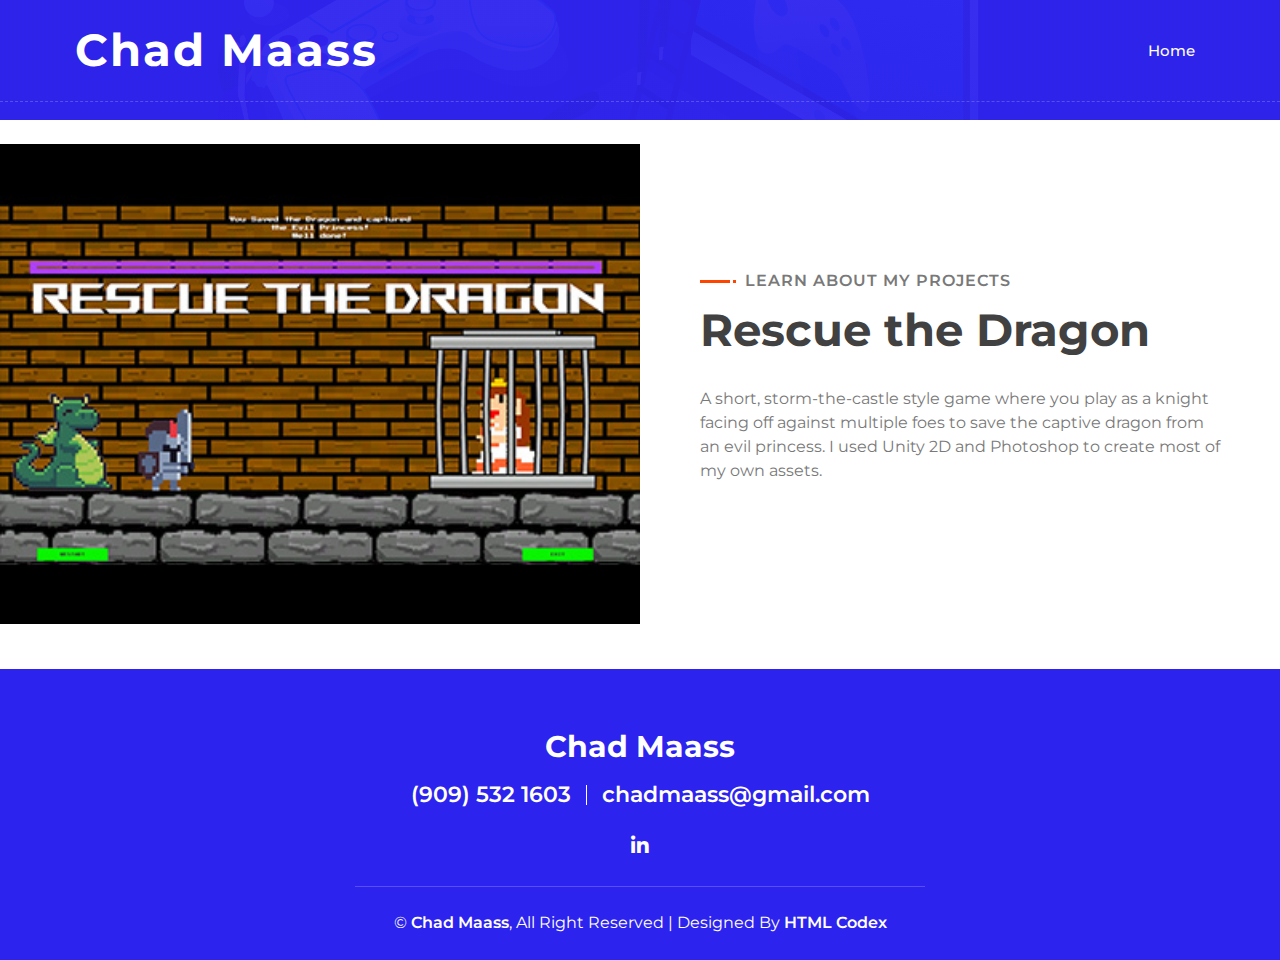
<file: portfolio5.html>
<html lang="en">

<head>
    <!-- Free portfolio template from https://www.free-css.com/free-css-templates/page268/devfolio 
            "DevFolio - Developer Portfolio Template" -->

    <meta charset="utf-8">
    <title>Chad Maass Portfolio</title>
    <meta content="width=device-width, initial-scale=1.0" name="viewport">
    <meta content="Chad Maass Portfolio" name="keywords">
    <meta content="Chad Maass Portfolio" name="description">

    <!-- Favicon -->
    <link href="img/favicon.ico" rel="icon">

    <!-- Google Font -->
    <link href="https://fonts.googleapis.com/css2?family=Montserrat:wght@300;400;500;600;700&display=swap"
        rel="stylesheet">

    <!-- CSS Libraries -->
    <link href="https://stackpath.bootstrapcdn.com/bootstrap/4.4.1/css/bootstrap.min.css" rel="stylesheet">
    <link href="https://cdnjs.cloudflare.com/ajax/libs/font-awesome/6.5.1/css/all.min.css" rel="stylesheet">
    <link href="lib/animate/animate.min.css" rel="stylesheet">
    <link href="lib/owlcarousel/assets/owl.carousel.min.css" rel="stylesheet">
    <link href="lib/lightbox/css/lightbox.min.css" rel="stylesheet">

    <!-- Template Stylesheet -->
    <link href="css/style.css" rel="stylesheet">
</head>

<body data-spy="scroll" data-target=".navbar" data-offset="51">
    <!-- Nav Bar Start -->
    <div class="navbar navbar-expand-lg bg-light navbar-light">
        <div class="container-fluid">
            <a href="index.html" class="navbar-brand">Chad Maass</a>
            <button type="button" class="navbar-toggler" data-toggle="collapse" data-target="#navbarCollapse">
                <span class="navbar-toggler-icon"></span>
            </button>

            <div class="collapse navbar-collapse justify-content-between" id="navbarCollapse">
                <div class="navbar-nav ml-auto">
                    <a href="./index.html" class="nav-item nav-link">Home</a>
                </div>
            </div>
        </div>
    </div>
    <!-- Nav Bar End -->


    <!-- Hero Start -->
    <div class="hero" id="home">
        <div class="container-fluid">
            <div class="row align-items-center">
                <div class="col-sm-12 col-md-6">
                    <div class="hero-content">

                    </div>
                </div>
                <div class="col-sm-12 col-md-6 d-none d-md-block">

                </div>
            </div>
        </div>
    </div>
    <!-- Hero End -->

    <br>

    <!-- About Start -->
    <div class="about wow fadeInUp" data-wow-delay="0.1s" id="about">
        <div class="container-fluid">
            <div class="row align-items-center">
                <div class="col-lg-6">
                    <div class="about-img">
                        <img src="./img/portfolio5.jpg" alt="Image">
                    </div>
                </div>
                <div class="col-lg-6">
                    <div class="about-content">
                        <div class="section-header text-left">
                            <p>Learn About My Projects</p>
                            <h2>Rescue the Dragon</h2>
                        </div>
                        <div class="about-text">
                            <p>
                                A short, storm-the-castle style game where you play as a knight facing off against 
                                multiple foes to save the captive dragon from an evil princess. 
                                I used Unity 2D and Photoshop to create most of my own assets.
                            </p>
                        </div>
                    </div>
                </div>
            </div>
        </div>
    </div>
    <!-- About End -->


    <!-- Footer Start -->
    <div class="footer wow fadeIn" data-wow-delay="0.3s">
        <div class="container-fluid">
            <div class="container">
                <div class="footer-info">
                    <h2>Chad Maass</h2>
                    <!-- <h3>123 Street, New York, USA</h3> -->
                    <div class="footer-menu">
                        <p>(909) 532 1603</p>
                        <p><a id="email" href="mailto:chadmaass@gmail.com">chadmaass@gmail.com</a></p>
                    </div>
                    <div class="footer-social">
                        <!-- <a href="https://twitter.com/chad_maass"><i class="fa-brands fa-x-twitter"></i></a> -->
                        <!-- <a href=""><i class="fab fa-facebook-f"></i></a> -->
                        <!-- <a href=""><i class="fab fa-youtube"></i></a> -->
                        <!-- <a href="https://www.instagram.com/chad_cam97/"><i class="fab fa-instagram"></i></a> -->
                        <a href="https://www.linkedin.com/in/chad-maass"><i class="fab fa-linkedin-in"></i></a>
                    </div>
                </div>
            </div>
            <div class="container copyright">
                <p>&copy; <a href="#">Chad Maass</a>, All Right Reserved | Designed By <a
                        href="https://htmlcodex.com">HTML Codex</a></p>
            </div>
        </div>
    </div>
    <!-- Footer End -->


    <!-- Back to top button -->
    <a href="#" class="btn back-to-top"><i class="fa fa-chevron-up"></i></a>


    <!-- Pre Loader -->
    <div id="loader" class="show">
        <div class="loader"></div>
    </div>


    <!-- JavaScript Libraries -->
    <script src="https://code.jquery.com/jquery-3.4.1.min.js"></script>
    <script src="https://stackpath.bootstrapcdn.com/bootstrap/4.4.1/js/bootstrap.bundle.min.js"></script>
    <script src="lib/easing/easing.min.js"></script>
    <script src="lib/wow/wow.min.js"></script>
    <script src="lib/waypoints/waypoints.min.js"></script>
    <script src="lib/typed/typed.min.js"></script>
    <script src="lib/owlcarousel/owl.carousel.min.js"></script>
    <script src="lib/isotope/isotope.pkgd.min.js"></script>
    <script src="lib/lightbox/js/lightbox.min.js"></script>

    <!-- Contact Javascript File -->
    <script src="mail/jqBootstrapValidation.min.js"></script>
    <script src="mail/contact.js"></script>

    <!-- Template Javascript -->
    <script src="js/main.js"></script>
</body>

</html>
</file>
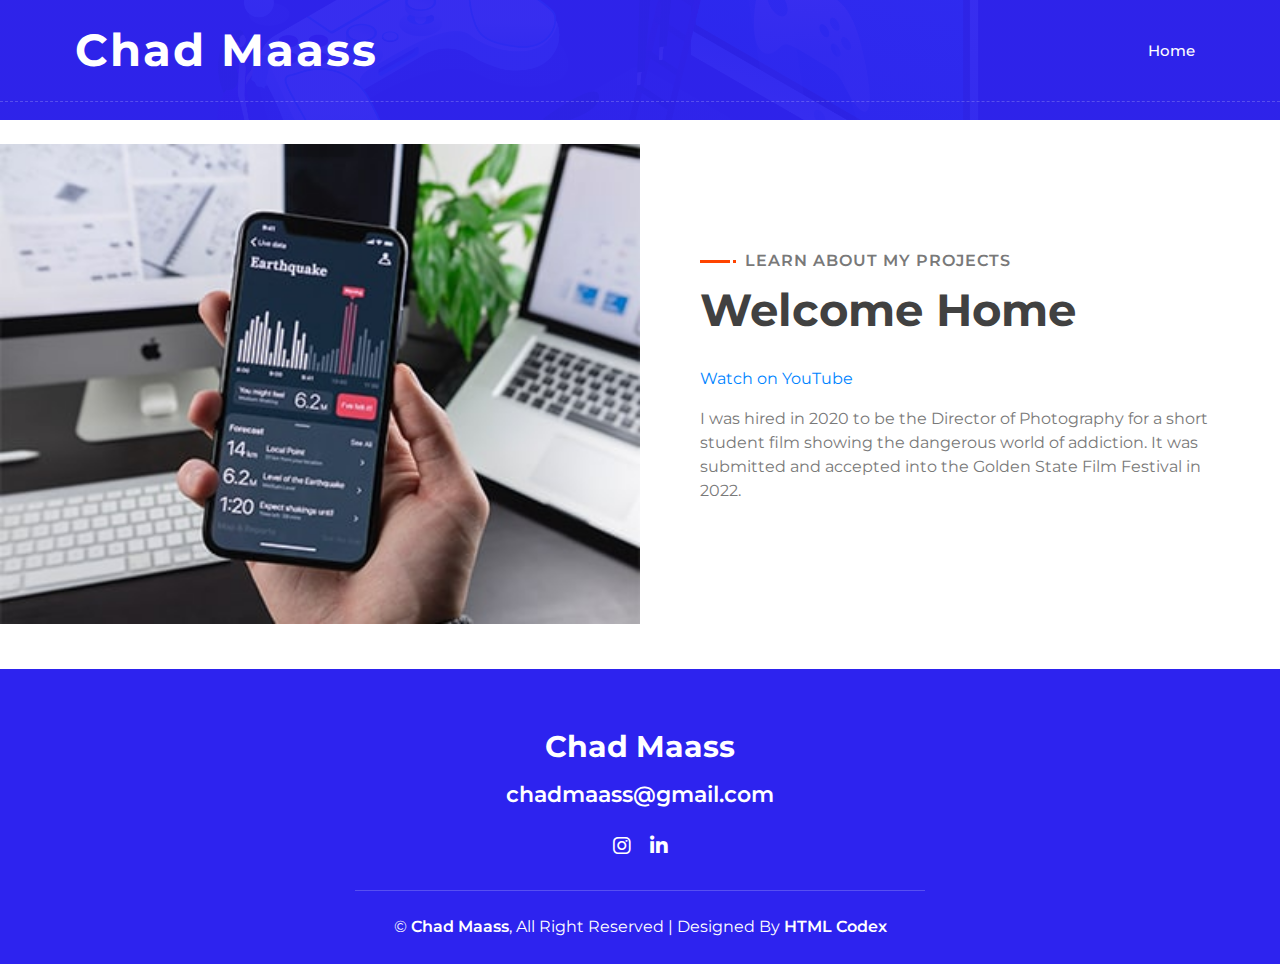
<file: portfolio6.html>
<html lang="en">

<head>
    <!-- Free portfolio template from https://www.free-css.com/free-css-templates/page268/devfolio 
            "DevFolio - Developer Portfolio Template" -->

    <meta charset="utf-8">
    <title>Chad Maass Portfolio</title>
    <meta content="width=device-width, initial-scale=1.0" name="viewport">
    <meta content="Chad Maass Portfolio" name="keywords">
    <meta content="Chad Maass Portfolio" name="description">

    <!-- Favicon -->
    <link href="img/favicon.ico" rel="icon">

    <!-- Google Font -->
    <link href="https://fonts.googleapis.com/css2?family=Montserrat:wght@300;400;500;600;700&display=swap"
        rel="stylesheet">

    <!-- CSS Libraries -->
    <link href="https://stackpath.bootstrapcdn.com/bootstrap/4.4.1/css/bootstrap.min.css" rel="stylesheet">
    <link href="https://cdnjs.cloudflare.com/ajax/libs/font-awesome/6.5.1/css/all.min.css" rel="stylesheet">
    <link href="lib/animate/animate.min.css" rel="stylesheet">
    <link href="lib/owlcarousel/assets/owl.carousel.min.css" rel="stylesheet">
    <link href="lib/lightbox/css/lightbox.min.css" rel="stylesheet">

    <!-- Template Stylesheet -->
    <link href="css/style.css" rel="stylesheet">
</head>

<body data-spy="scroll" data-target=".navbar" data-offset="51">
    <!-- Nav Bar Start -->
    <div class="navbar navbar-expand-lg bg-light navbar-light">
        <div class="container-fluid">
            <a href="index.html" class="navbar-brand">Chad Maass</a>
            <button type="button" class="navbar-toggler" data-toggle="collapse" data-target="#navbarCollapse">
                <span class="navbar-toggler-icon"></span>
            </button>

            <div class="collapse navbar-collapse justify-content-between" id="navbarCollapse">
                <div class="navbar-nav ml-auto">
                    <a href="./index.html" class="nav-item nav-link">Home</a>
                </div>
            </div>
        </div>
    </div>
    <!-- Nav Bar End -->


    <!-- Hero Start -->
    <div class="hero" id="home">
        <div class="container-fluid">
            <div class="row align-items-center">
                <div class="col-sm-12 col-md-6">
                    <div class="hero-content">

                    </div>
                </div>
                <div class="col-sm-12 col-md-6 d-none d-md-block">

                </div>
            </div>
        </div>
    </div>
    <!-- Hero End -->

    <br>

    <!-- About Start -->
    <div class="about wow fadeInUp" data-wow-delay="0.1s" id="about">
        <div class="container-fluid">
            <div class="row align-items-center">
                <div class="col-lg-6">
                    <div class="about-img">
                        <img src="./img/portfolio6.jpg" alt="Image">
                    </div>
                </div>
                <div class="col-lg-6">
                    <div class="about-content">
                        <div class="section-header text-left">
                            <p>Learn About My Projects</p>
                            <h2>Welcome Home</h2>
                        </div>
                        <div class="about-text">
                            <p><a href="https://www.youtube.com/embed/NY8dlrRMYLQ?si=b2lnyFxjSiTX6TpA" 
                                style="color:#0084ff" target="_blank">Watch on YouTube</a></p>
                            <p>
                                I was hired in 2020 to be the Director of Photography for a short student film showing the dangerous world of addiction. It was submitted and accepted into the Golden State Film Festival in 2022.
                            </p>
                        </div>
                    </div>
                </div>
            </div>
        </div>
    </div>
    <!-- About End -->


    <!-- Footer Start -->
    <div class="footer wow fadeIn" data-wow-delay="0.3s">
        <div class="container-fluid">
            <div class="container">
                <div class="footer-info">
                    <h2>Chad Maass</h2>
                    <!-- <h3>123 Street, New York, USA</h3> -->
                    <div class="footer-menu">
                        <!-- <p>(909) 532 1603</p> -->
                        <p><a id="email" href="mailto:chadmaass@gmail.com">chadmaass@gmail.com</a></p>
                    </div>
                    <div class="footer-social">
                        <!-- <a href="https://twitter.com/chad_maass"><i class="fa-brands fa-x-twitter"></i></a> -->
                        <!-- <a href=""><i class="fab fa-facebook-f"></i></a> -->
                        <!-- <a href=""><i class="fab fa-youtube"></i></a> -->
                        <a href="https://www.instagram.com/chad_cam97/"><i class="fab fa-instagram"></i></a>
                        <a href="https://www.linkedin.com/in/chad-maass"><i class="fab fa-linkedin-in"></i></a>
                    </div>
                </div>
            </div>
            <div class="container copyright">
                <p>&copy; <a href="#">Chad Maass</a>, All Right Reserved | Designed By <a
                        href="https://htmlcodex.com">HTML Codex</a></p>
            </div>
        </div>
    </div>
    <!-- Footer End -->


    <!-- Back to top button -->
    <a href="#" class="btn back-to-top"><i class="fa fa-chevron-up"></i></a>


    <!-- Pre Loader -->
    <div id="loader" class="show">
        <div class="loader"></div>
    </div>


    <!-- JavaScript Libraries -->
    <script src="https://code.jquery.com/jquery-3.4.1.min.js"></script>
    <script src="https://stackpath.bootstrapcdn.com/bootstrap/4.4.1/js/bootstrap.bundle.min.js"></script>
    <script src="lib/easing/easing.min.js"></script>
    <script src="lib/wow/wow.min.js"></script>
    <script src="lib/waypoints/waypoints.min.js"></script>
    <script src="lib/typed/typed.min.js"></script>
    <script src="lib/owlcarousel/owl.carousel.min.js"></script>
    <script src="lib/isotope/isotope.pkgd.min.js"></script>
    <script src="lib/lightbox/js/lightbox.min.js"></script>

    <!-- Contact Javascript File -->
    <script src="mail/jqBootstrapValidation.min.js"></script>
    <script src="mail/contact.js"></script>

    <!-- Template Javascript -->
    <script src="js/main.js"></script>
</body>

</html>
</file>
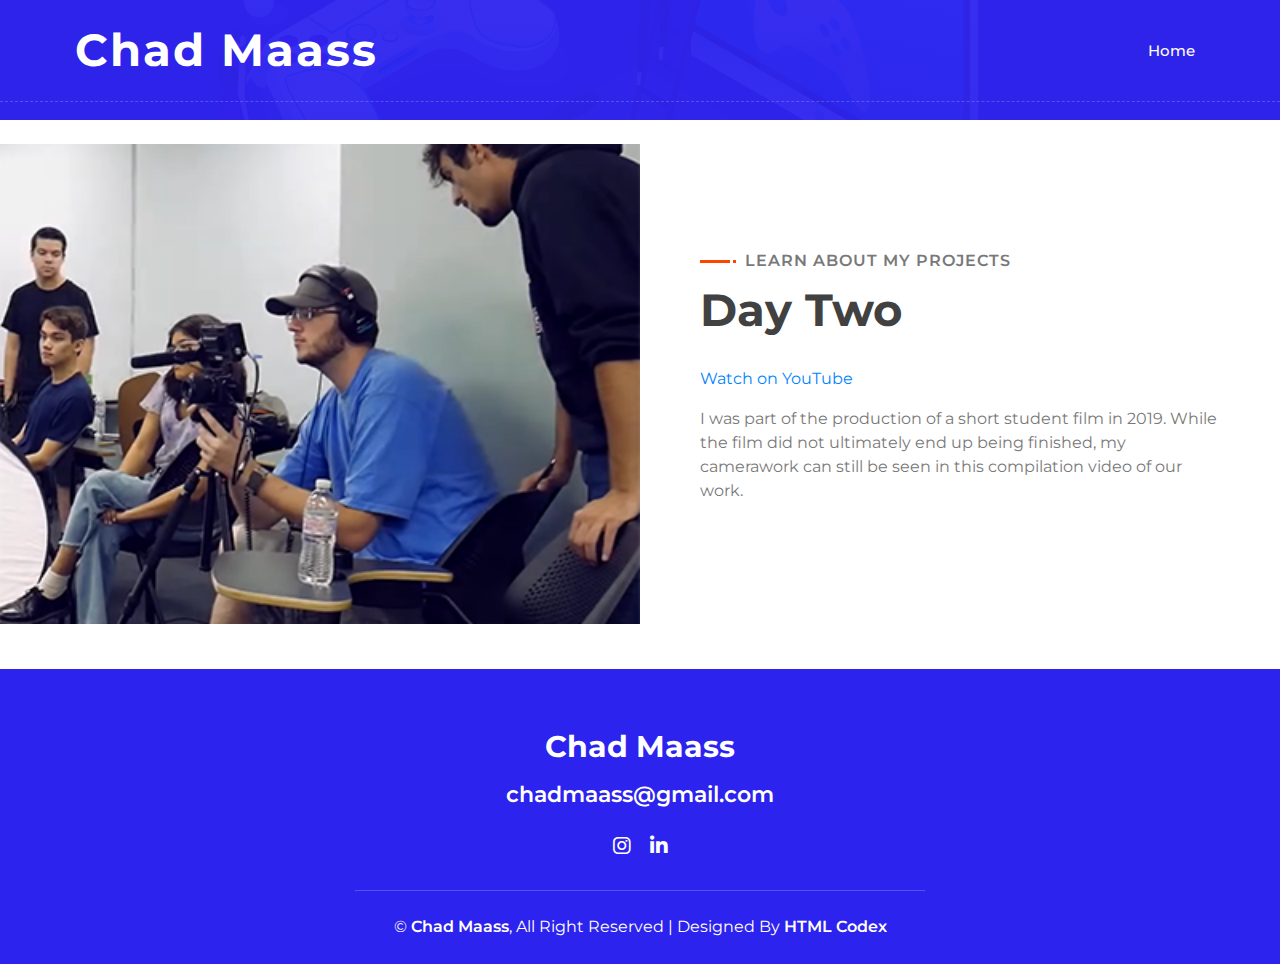
<file: portfolio7.html>
<html lang="en">

<head>
    <!-- Free portfolio template from https://www.free-css.com/free-css-templates/page268/devfolio 
            "DevFolio - Developer Portfolio Template" -->

    <meta charset="utf-8">
    <title>Chad Maass Portfolio</title>
    <meta content="width=device-width, initial-scale=1.0" name="viewport">
    <meta content="Chad Maass Portfolio" name="keywords">
    <meta content="Chad Maass Portfolio" name="description">

    <!-- Favicon -->
    <link href="img/favicon.ico" rel="icon">

    <!-- Google Font -->
    <link href="https://fonts.googleapis.com/css2?family=Montserrat:wght@300;400;500;600;700&display=swap"
        rel="stylesheet">

    <!-- CSS Libraries -->
    <link href="https://stackpath.bootstrapcdn.com/bootstrap/4.4.1/css/bootstrap.min.css" rel="stylesheet">
    <link href="https://cdnjs.cloudflare.com/ajax/libs/font-awesome/6.5.1/css/all.min.css" rel="stylesheet">
    <link href="lib/animate/animate.min.css" rel="stylesheet">
    <link href="lib/owlcarousel/assets/owl.carousel.min.css" rel="stylesheet">
    <link href="lib/lightbox/css/lightbox.min.css" rel="stylesheet">

    <!-- Template Stylesheet -->
    <link href="css/style.css" rel="stylesheet">
</head>

<body data-spy="scroll" data-target=".navbar" data-offset="51">
    <!-- Nav Bar Start -->
    <div class="navbar navbar-expand-lg bg-light navbar-light">
        <div class="container-fluid">
            <a href="index.html" class="navbar-brand">Chad Maass</a>
            <button type="button" class="navbar-toggler" data-toggle="collapse" data-target="#navbarCollapse">
                <span class="navbar-toggler-icon"></span>
            </button>

            <div class="collapse navbar-collapse justify-content-between" id="navbarCollapse">
                <div class="navbar-nav ml-auto">
                    <a href="./index.html" class="nav-item nav-link">Home</a>
                </div>
            </div>
        </div>
    </div>
    <!-- Nav Bar End -->


    <!-- Hero Start -->
    <div class="hero" id="home">
        <div class="container-fluid">
            <div class="row align-items-center">
                <div class="col-sm-12 col-md-6">
                    <div class="hero-content">

                    </div>
                </div>
                <div class="col-sm-12 col-md-6 d-none d-md-block">

                </div>
            </div>
        </div>
    </div>
    <!-- Hero End -->

    <br>

    <!-- About Start -->
    <div class="about wow fadeInUp" data-wow-delay="0.1s" id="about">
        <div class="container-fluid">
            <div class="row align-items-center">
                <div class="col-lg-6">
                    <div class="about-img">
                        <img src="./img/portfolio7.jpg" alt="Image">
                    </div>
                </div>
                <div class="col-lg-6">
                    <div class="about-content">
                        <div class="section-header text-left">
                            <p>Learn About My Projects</p>
                            <h2>Day Two</h2>
                        </div>
                        <div class="about-text">
                            <p><a href="https://youtu.be/p9z9BqmSCNk?si=6Ryc7Wn12DfaYLUi" 
                                style="color:#0084ff" target="_blank">Watch on YouTube</a></p>
                            <p>
                                I was part of the production of a short student film in 2019. While the film did not ultimately end up being finished, my camerawork can still be seen in this compilation video of our work.
                            </p>
                        </div>
                    </div>
                </div>
            </div>
        </div>
    </div>
    <!-- About End -->


    <!-- Footer Start -->
    <div class="footer wow fadeIn" data-wow-delay="0.3s">
        <div class="container-fluid">
            <div class="container">
                <div class="footer-info">
                    <h2>Chad Maass</h2>
                    <!-- <h3>123 Street, New York, USA</h3> -->
                    <div class="footer-menu">
                        <!-- <p>(909) 532 1603</p> -->
                        <p><a id="email" href="mailto:chadmaass@gmail.com">chadmaass@gmail.com</a></p>
                    </div>
                    <div class="footer-social">
                        <!-- <a href="https://twitter.com/chad_maass"><i class="fa-brands fa-x-twitter"></i></a> -->
                        <!-- <a href=""><i class="fab fa-facebook-f"></i></a> -->
                        <!-- <a href=""><i class="fab fa-youtube"></i></a> -->
                        <a href="https://www.instagram.com/chad_cam97/"><i class="fab fa-instagram"></i></a>
                        <a href="https://www.linkedin.com/in/chad-maass"><i class="fab fa-linkedin-in"></i></a>
                    </div>
                </div>
            </div>
            <div class="container copyright">
                <p>&copy; <a href="#">Chad Maass</a>, All Right Reserved | Designed By <a
                        href="https://htmlcodex.com">HTML Codex</a></p>
            </div>
        </div>
    </div>
    <!-- Footer End -->


    <!-- Back to top button -->
    <a href="#" class="btn back-to-top"><i class="fa fa-chevron-up"></i></a>


    <!-- Pre Loader -->
    <div id="loader" class="show">
        <div class="loader"></div>
    </div>


    <!-- JavaScript Libraries -->
    <script src="https://code.jquery.com/jquery-3.4.1.min.js"></script>
    <script src="https://stackpath.bootstrapcdn.com/bootstrap/4.4.1/js/bootstrap.bundle.min.js"></script>
    <script src="lib/easing/easing.min.js"></script>
    <script src="lib/wow/wow.min.js"></script>
    <script src="lib/waypoints/waypoints.min.js"></script>
    <script src="lib/typed/typed.min.js"></script>
    <script src="lib/owlcarousel/owl.carousel.min.js"></script>
    <script src="lib/isotope/isotope.pkgd.min.js"></script>
    <script src="lib/lightbox/js/lightbox.min.js"></script>

    <!-- Contact Javascript File -->
    <script src="mail/jqBootstrapValidation.min.js"></script>
    <script src="mail/contact.js"></script>

    <!-- Template Javascript -->
    <script src="js/main.js"></script>
</body>

</html>
</file>
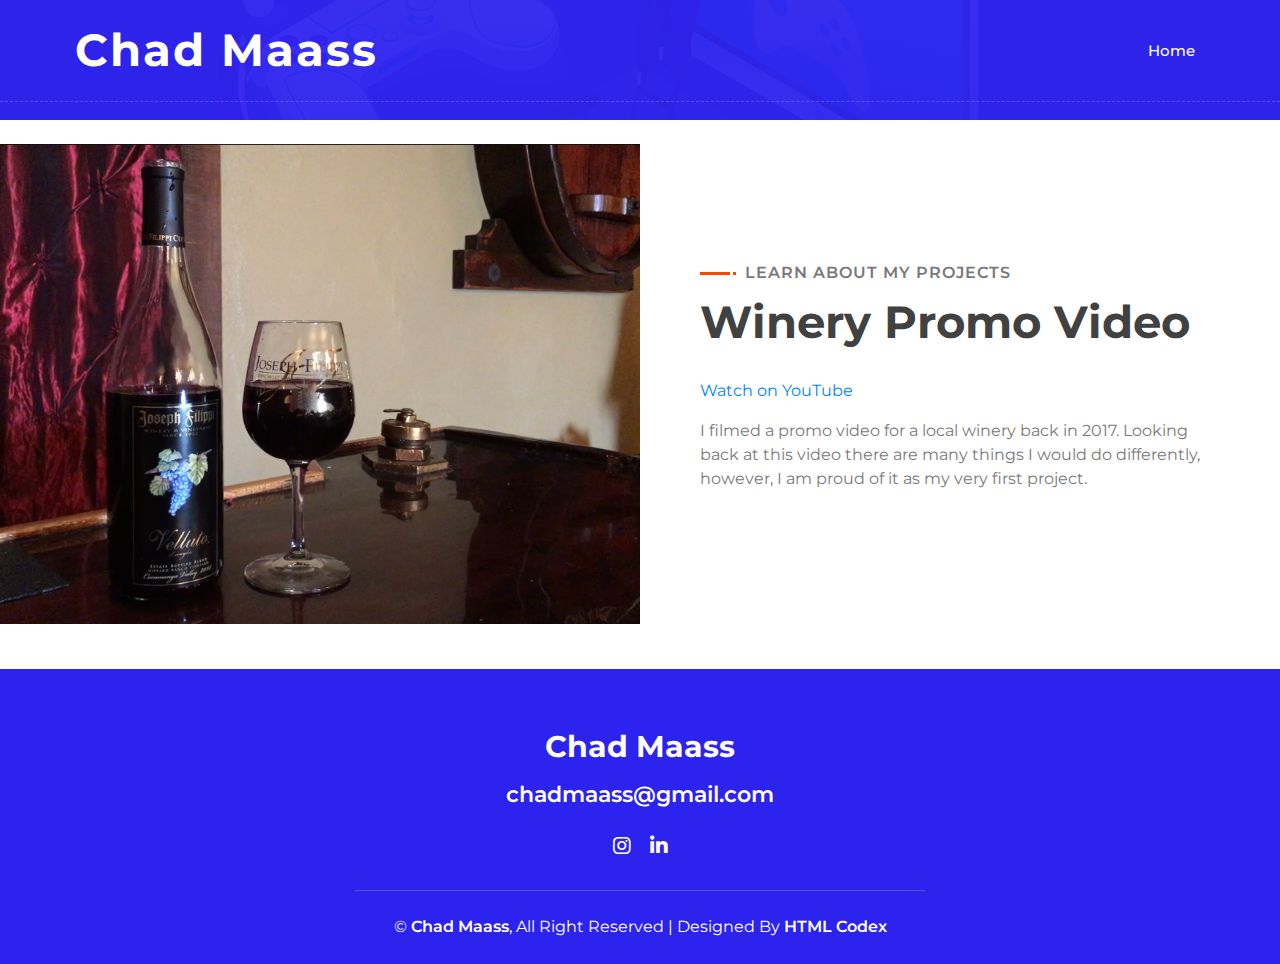
<file: portfolio8.html>
<html lang="en">

<head>
    <!-- Free portfolio template from https://www.free-css.com/free-css-templates/page268/devfolio 
            "DevFolio - Developer Portfolio Template" -->

    <meta charset="utf-8">
    <title>Chad Maass Portfolio</title>
    <meta content="width=device-width, initial-scale=1.0" name="viewport">
    <meta content="Chad Maass Portfolio" name="keywords">
    <meta content="Chad Maass Portfolio" name="description">

    <!-- Favicon -->
    <link href="img/favicon.ico" rel="icon">

    <!-- Google Font -->
    <link href="https://fonts.googleapis.com/css2?family=Montserrat:wght@300;400;500;600;700&display=swap"
        rel="stylesheet">

    <!-- CSS Libraries -->
    <link href="https://stackpath.bootstrapcdn.com/bootstrap/4.4.1/css/bootstrap.min.css" rel="stylesheet">
    <link href="https://cdnjs.cloudflare.com/ajax/libs/font-awesome/6.5.1/css/all.min.css" rel="stylesheet">
    <link href="lib/animate/animate.min.css" rel="stylesheet">
    <link href="lib/owlcarousel/assets/owl.carousel.min.css" rel="stylesheet">
    <link href="lib/lightbox/css/lightbox.min.css" rel="stylesheet">

    <!-- Template Stylesheet -->
    <link href="css/style.css" rel="stylesheet">
</head>

<body data-spy="scroll" data-target=".navbar" data-offset="51">
    <!-- Nav Bar Start -->
    <div class="navbar navbar-expand-lg bg-light navbar-light">
        <div class="container-fluid">
            <a href="index.html" class="navbar-brand">Chad Maass</a>
            <button type="button" class="navbar-toggler" data-toggle="collapse" data-target="#navbarCollapse">
                <span class="navbar-toggler-icon"></span>
            </button>

            <div class="collapse navbar-collapse justify-content-between" id="navbarCollapse">
                <div class="navbar-nav ml-auto">
                    <a href="./index.html" class="nav-item nav-link">Home</a>
                </div>
            </div>
        </div>
    </div>
    <!-- Nav Bar End -->


    <!-- Hero Start -->
    <div class="hero" id="home">
        <div class="container-fluid">
            <div class="row align-items-center">
                <div class="col-sm-12 col-md-6">
                    <div class="hero-content">

                    </div>
                </div>
                <div class="col-sm-12 col-md-6 d-none d-md-block">

                </div>
            </div>
        </div>
    </div>
    <!-- Hero End -->

    <br>

    <!-- About Start -->
    <div class="about wow fadeInUp" data-wow-delay="0.1s" id="about">
        <div class="container-fluid">
            <div class="row align-items-center">
                <div class="col-lg-6">
                    <div class="about-img">
                        <img src="./img/portfolio8.jpg" alt="Image">
                    </div>
                </div>
                <div class="col-lg-6">
                    <div class="about-content">
                        <div class="section-header text-left">
                            <p>Learn About My Projects</p>
                            <h2>Winery Promo Video</h2>
                        </div>
                        <div class="about-text">
                            <p><a href="https://youtu.be/6EutYU5LBcA" 
                                style="color:#0084ff" target="_blank">Watch on YouTube</a></p>
                            <p>
                                I filmed a promo video for a local winery back in 2017. Looking back at this video there are many things I would do differently, however, I am proud of it as my very first project.
                            </p>
                        </div>
                    </div>
                </div>
            </div>
        </div>
    </div>
    <!-- About End -->


    <!-- Footer Start -->
    <div class="footer wow fadeIn" data-wow-delay="0.3s">
        <div class="container-fluid">
            <div class="container">
                <div class="footer-info">
                    <h2>Chad Maass</h2>
                    <!-- <h3>123 Street, New York, USA</h3> -->
                    <div class="footer-menu">
                        <!-- <p>(909) 532 1603</p> -->
                        <p><a id="email" href="mailto:chadmaass@gmail.com">chadmaass@gmail.com</a></p>
                    </div>
                    <div class="footer-social">
                        <!-- <a href="https://twitter.com/chad_maass"><i class="fa-brands fa-x-twitter"></i></a> -->
                        <!-- <a href=""><i class="fab fa-facebook-f"></i></a> -->
                        <!-- <a href=""><i class="fab fa-youtube"></i></a> -->
                        <a href="https://www.instagram.com/chad_cam97/"><i class="fab fa-instagram"></i></a>
                        <a href="https://www.linkedin.com/in/chad-maass"><i class="fab fa-linkedin-in"></i></a>
                    </div>
                </div>
            </div>
            <div class="container copyright">
                <p>&copy; <a href="#">Chad Maass</a>, All Right Reserved | Designed By <a
                        href="https://htmlcodex.com">HTML Codex</a></p>
            </div>
        </div>
    </div>
    <!-- Footer End -->


    <!-- Back to top button -->
    <a href="#" class="btn back-to-top"><i class="fa fa-chevron-up"></i></a>


    <!-- Pre Loader -->
    <div id="loader" class="show">
        <div class="loader"></div>
    </div>


    <!-- JavaScript Libraries -->
    <script src="https://code.jquery.com/jquery-3.4.1.min.js"></script>
    <script src="https://stackpath.bootstrapcdn.com/bootstrap/4.4.1/js/bootstrap.bundle.min.js"></script>
    <script src="lib/easing/easing.min.js"></script>
    <script src="lib/wow/wow.min.js"></script>
    <script src="lib/waypoints/waypoints.min.js"></script>
    <script src="lib/typed/typed.min.js"></script>
    <script src="lib/owlcarousel/owl.carousel.min.js"></script>
    <script src="lib/isotope/isotope.pkgd.min.js"></script>
    <script src="lib/lightbox/js/lightbox.min.js"></script>

    <!-- Contact Javascript File -->
    <script src="mail/jqBootstrapValidation.min.js"></script>
    <script src="mail/contact.js"></script>

    <!-- Template Javascript -->
    <script src="js/main.js"></script>
</body>

</html>
</file>
<file: css/style.css>
/*******************************/
/********* General CSS *********/
/*******************************/
body {
    color: #797979;
    background: #ffffff;
    font-family: 'Montserrat', sans-serif;
}

hr {
    color: #ffffff;
    background: #ffffff;
    border-color: #ffffff;
}

h1,
h2, 
h3, 
h4,
h5, 
h6 {
    color: #414141;
}

a {
    color: #313131;
    transition: .3s;
}

#email{
    color: #ffffff
}

a:hover,
a:active,
a:focus {
    color: #ff4400;
    outline: none;
    text-decoration: none;
}

.btn:focus,
.form-control:focus {
    box-shadow: none;
}

.container-fluid {
    max-width: 1366px;
}

.btn {
    padding: 12px 25px;
    font-size: 14px;
    font-weight: 600;
    letter-spacing: 1px;
    color: #ffffff;
    background: #ff4400;
    border: 2px solid transparent;
    border-radius: 0;
    box-shadow: inset 0 0 0 50px #ff4400;
    transition: ease-out 0.3s;
    -webkit-transition: ease-out 0.3s;
    -moz-transition: ease-out 0.3s;
}

.btn:hover {
    color: #ff4400;
    background: transparent;
    box-shadow: inset 0 0 0 0 #ff4400;
    border-color: #ff4400;
}

#loader {
    position: fixed;
    top: 0;
    right: 0;
    bottom: 0;
    left: 0;
    display: flex;
    align-items: center;
    justify-content: center;
    background: #ffffff;
    opacity: 0;
    visibility: hidden;
    -webkit-transition: opacity .3s ease-out, visibility 0s linear .3s;
    -o-transition: opacity .3s ease-out, visibility 0s linear .3s;
    transition: opacity .3s ease-out, visibility 0s linear .3s;
    z-index: 999;
}

#loader.show {
    -webkit-transition: opacity .6s ease-out, visibility 0s linear 0s;
    -o-transition: opacity .6s ease-out, visibility 0s linear 0s;
    transition: opacity .6s ease-out, visibility 0s linear 0s;
    visibility: visible;
    opacity: 1;
}

#loader .loader {
    position: relative;
    width: 45px;
    height: 45px;
    border: 5px solid #dddddd;
    border-top: 5px solid #ff4400;
    border-radius: 50%;
    -webkit-animation: spin 2s linear infinite;
    animation: spin 2s linear infinite;
}

@-webkit-keyframes spin {
    0% { -webkit-transform: rotate(0deg); }
    100% { -webkit-transform: rotate(360deg); }
}

@keyframes spin {
    0% { transform: rotate(0deg); }
    100% { transform: rotate(360deg); }
}

.back-to-top {
    position: fixed;
    display: none;
    width: 44px;
    height: 44px;
    padding: 8px 0;
    text-align: center;
    line-height: 1;
    font-size: 22px;
    right: 15px;
    bottom: 15px;
    z-index: 9;
}

.back-to-top i {
    color: #ffffff;
}

.back-to-top:hover i {
    color: #414141;
}


/**********************************/
/*********** Nav Bar CSS **********/
/**********************************/
.navbar {
    position: relative;
    transition: .5s;
    z-index: 999;
}

.navbar.nav-sticky {
    position: fixed;
    top: 0;
    width: 100%;
    box-shadow: 0 2px 5px rgba(0, 0, 0, .3);
}

.navbar .navbar-brand {
    margin: 0;
    font-size: 45px;
    line-height: 0px;
    font-weight: 700;
    letter-spacing: 2px;
    transition: .5s;
    
}

.navbar .navbar-brand img {
    max-width: 100%;
    max-height: 40px;
}

.navbar .dropdown-menu {
    margin-top: 0;
    border: 0;
    border-radius: 0;
    background: #f8f9fa;
}

@media (min-width: 992px) {
    .navbar {
        position: absolute;
        width: 100%;
        padding: 30px 60px;
        background: transparent !important;
        border-bottom: 1px dashed rgba(256, 256, 256, .2);
        z-index: 9;
    }
    
    .navbar.nav-sticky {
        padding: 10px 60px;
        background: #ffffff !important;
    }
    
    .navbar .navbar-brand {
        color: #ffffff;
    }
    
    .navbar.nav-sticky .navbar-brand {
        color: #ff4400;
    }

    .navbar-light .navbar-nav .nav-link,
    .navbar-light .navbar-nav .nav-link:focus {
        padding: 10px 10px 8px 10px;
        color: #ffffff;
        font-size: 15px;
        font-weight: 500;
    }
    
    .navbar-light.nav-sticky .navbar-nav .nav-link,
    .navbar-light.nav-sticky .navbar-nav .nav-link:focus {
        color: #414141;
    }

    .navbar-light .navbar-nav .nav-link:hover,
    .navbar-light .navbar-nav .nav-link.active {
        color: #111111;
    }
    
    .navbar-light.nav-sticky .navbar-nav .nav-link:hover,
    .navbar-light.nav-sticky .navbar-nav .nav-link.active {
        color: #ff4400;
    }
}

@media (max-width: 991.98px) {   
    .navbar {
        padding: 15px;
        background: #ffffff !important;
    }
    
    .navbar .navbar-brand {
        color: #ff4400;
    }
    
    .navbar .navbar-nav {
        margin-top: 15px;
    }
    
    .navbar a.nav-link {
        padding: 5px;
    }
    
    .navbar .dropdown-menu {
        box-shadow: none;
    }
}


/*******************************/
/********** Hero CSS ***********/
/*******************************/
.hero {
    position: relative;
    width: 100%;
    margin-bottom: 45px;
    padding: 120px 0 0 0;
    overflow: hidden;
    background: linear-gradient(rgb(45, 35, 239, .95), rgb(45, 35, 239, .95)), url(../img/hero-bg.jpg);
    background-position: center;
    background-repeat: no-repeat;
    background-size: cover;
}

.hero .container-fluid {
    padding: 0;
}

.hero .hero-image {
    position: relative;
    text-align: right;
    padding-right: 75px;
}

.hero .hero-image img {
    max-width: 80%;
    max-height: 80%;
}

.hero .hero-content {
    position: relative;
    padding-left: 75px;
    display: flex;
    align-items: flex-start;
    justify-content: center;
    flex-direction: column;
}

.hero .hero-text p {
    color: #ffffff;
    font-size: 25px;
    font-weight: 600;
    margin-bottom: 15px;
}

.hero .hero-text h1 {
    color: #ffffff;
    font-size: 60px;
    font-weight: 700;
    letter-spacing: 3px;
    margin-bottom: 15px;
}

.hero .hero-text h2 {
    display: inline-block;
    margin: 0;
    height: 35px;
    color: #ffffff;
    font-size: 35px;
    font-weight: 600;
}

.hero .hero-text .typed-text {
    display: none;
}

.hero .hero-text .typed-cursor {
    font-size: 35px;
    font-weight: 300;
    color: #ffffff;
}

.hero .hero-btn .btn {
    margin-top: 35px;
    color: #2d23ef;
    background: #ffffff;
    box-shadow: inset 0 0 0 50px #ffffff;
}

.hero .hero-btn .btn:hover {
    color: #ffffff;
    background: transparent;
    box-shadow: inset 0 0 0 0 #ffffff;
    border-color: #ffffff;
}

.hero .hero-btn .btn:first-child {
    margin-right: 10px;
}

@media (max-width: 991.98px) {
    .hero {
        padding-top: 60px;
    }
    
    .hero .hero-content {
        padding: 0 15px;
    }
    
    .hero .hero-text p {
        font-size: 20px;
    }
    
    .hero .hero-text h1 {
        font-size: 45px;
    }
    
    .hero .hero-text h2 {
        font-size: 25px;
        height: 25px;
    }
    
    .hero .hero-btn .btn {
        padding: 12px 30px;
        letter-spacing: 1px;
    }
}

@media (max-width: 767.98px) {
    .hero {
        padding-top: 60px;
        padding-bottom: 60px;
    }
    
    .hero,
    .hero .hero-text,
    .hero .hero-btn {
        width: 100%;
        text-align: center;
    }
    
    .hero .hero-text p {
        font-size: 18px;
    }
    
    .hero .hero-text h1 {
        font-size: 35px;
    }
    
    .hero .hero-text h2 {
        font-size: 22px;
        height: 22px;
    }
    
    .hero .hero-btn .btn {
        padding: 10px 15px;
        letter-spacing: 1px;
    }
}

@media (max-width: 575.98px) {
    .hero .hero-text p {
        font-size: 16px;
    }
    
    .hero .hero-text h1 {
        font-size: 30px;
    }
    
    .hero .hero-text h2 {
        font-size: 18px;
        height: 18px;
    }
    
    .hero .hero-btn .btn {
        padding: 8px 10px;
        letter-spacing: 0;
    }
}


/*******************************/
/******* Section Header ********/
/*******************************/
.section-header {
    position: relative;
    margin-bottom: 45px;
}

.section-header p {
    display: inline-block;
    margin: 0 30px;
    margin-bottom: 10px;
    padding-left: 15px;
    position: relative;
    font-size: 16px;
    font-weight: 600;
    letter-spacing: 1px;
    text-transform: uppercase;
    background: #ffffff;
}

.section-header p::before {
    position: absolute;
    content: "";
    height: 3px;
    top: 11px;
    right: 0;
    left: -30px;
    background: #ff4400;
    z-index: -1;
}

.section-header p::after {
    position: absolute;
    content: "";
    width: 3px;
    height: 3px;
    top: 11px;
    left: 3px;
    background: #ff4400;
    z-index: 1;
}

.section-header h2 {
    margin: 0;
    position: relative;
    font-size: 45px;
    font-weight: 700;
}

@media (max-width: 767.98px) {
    .section-header h2 {
        font-size: 30px;
    }
}


/*******************************/
/********** About CSS **********/
/*******************************/
.about {
    position: relative;
    width: 100%;
    margin: -45px 0 45px 0;
}

.about .col-lg-6 {
    padding: 0;
}

.about .section-header {
    margin-bottom: 30px;
}

.about .about-img {
    position: relative;
    height: 100%;
}

.about .about-img img {
    position: relative;
    width: 100%;
    height: 100%;
    object-fit: cover;
}

.about .about-content {
    padding: 0 60px;
}

.about .about-text p {
    font-size: 16px;
}

.about .skills {
    margin-bottom: 30px;
}

.about .skill-name {
    margin-top: 15px;
}

.about .skill-name p {
    display: inline-block;
    margin-bottom: 5px;
    font-size: 16px;
    font-weight: 400;
}

.about .skill-name p:last-child {
    float: right;
}

.about .progress {
    height: 10px;
    border-radius: 10px;
    background: #dddddd;
}

.about .progress .progress-bar {
    width: 0px;
    background: #ff4400;
    border-radius: 10px;
    transition: 2s;
}

.about .about-text a.btn {
    margin-top: 15px;
}

@media (max-width: 991.98px) {
    .about .about-content {
        padding: 45px 15px 0 15px;
    }
}


/*******************************/
/******* Experience CSS ********/
/*******************************/
.experience {
    position: relative;
    padding: 45px 0 15px 0;
}

.experience .timeline {
    position: relative;
    width: 100%;
}

.experience .timeline::after {
    content: '';
    position: absolute;
    width: 2px;
    background: #ff4400;
    top: 0;
    bottom: 0;
    left: 50%;
    margin-left: -1px;
}

.experience .timeline .timeline-item {
    position: relative;
    background: inherit;
    width: 50%;
    margin-bottom: 30px;
}

.experience .timeline .timeline-item.left {
    left: 0;
    padding-right: 30px;
}

.experience .timeline .timeline-item.right {
    left: 50%;
    padding-left: 30px;
}

.experience .timeline .timeline-item::after {
    content: '';
    position: absolute;
    width: 16px;
    height: 16px;
    top: 48px;
    right: -8px;
    background: #ffffff;
    border: 2px solid #ff4400;
    border-radius: 16px;
    z-index: 1;
}

.experience .timeline .timeline-item.right::after {
    left: -8px;
}

.experience .timeline .timeline-item::before {
  content: '';
  position: absolute;
  width: 0;
  height: 0;
  top: 46px;
  right: 10px;
  z-index: 1;
  border: 10px solid;
  border-color: transparent transparent transparent #dddddd;
}

.experience .timeline .timeline-item.right::before {
  left: 10px;
  border-color: transparent #dddddd transparent transparent;
}

.experience .timeline .timeline-date {
    position: absolute;
    width: 100%;
    top: 44px;
    font-size: 16px;
    font-weight: 600;
    color: #EF233C;
    text-transform: uppercase;
    letter-spacing: 1px;
    z-index: 1;
}

.experience .timeline .timeline-item.left .timeline-date {
    text-align: left;
    left: calc(100% + 55px);
}

.experience .timeline .timeline-item.right .timeline-date {
    text-align: right;
    right: calc(100% + 55px);
}

.experience .timeline .timeline-text {
    padding: 30px;
    background: #ffffff;
    position: relative;
    border-right: 5px solid #dddddd;
    box-shadow: 0 0 60px rgba(0, 0, 0, .08);
}

.experience .timeline .timeline-item.right .timeline-text {
    border-right: none;
    border-left: 5px solid #dddddd;
}

.experience .timeline .timeline-text h2 {
    margin: 0 0 5px 0;
    font-size: 22px;
    font-weight: 600;
}

.experience .timeline .timeline-text h4 {
    margin: 0 0 10px 0;
    font-size: 16px;
    font-style: italic;
    font-weight: 400;
}

.experience .timeline .timeline-text p {
    margin: 0;
    font-size: 16px;
}

@media (max-width: 767.98px) {
    .experience .timeline::after {
        left: 8px;
    }

    .experience .timeline .timeline-item {
        width: 100%;
        padding-left: 38px;
    }
    
    .experience .timeline .timeline-item.left {
        padding-right: 0;
    }
    
    .experience .timeline .timeline-item.right {
        left: 0%;
        padding-left: 38px;
    }

    .experience .timeline .timeline-item.left::after, 
    .experience .timeline .timeline-item.right::after {
        left: 0;
    }
    
    .experience .timeline .timeline-item.left::before,
    .experience .timeline .timeline-item.right::before {
        left: 18px;
        border-color: transparent #dddddd transparent transparent;
    }
    
    .experience .timeline .timeline-item.left .timeline-date,
    .experience .timeline .timeline-item.right .timeline-date {
        position: relative;
        top: 0;
        right: auto;
        left: 0;
        text-align: left;
        margin-bottom: 10px;
    }
    
    .experience .timeline .timeline-item.left .timeline-text,
    .experience .timeline .timeline-item.right .timeline-text {
        border-right: none;
        border-left: 5px solid #dddddd;
    }
}


/*******************************/
/********* Service CSS *********/
/*******************************/
.service {
    position: relative;
    width: 100%;
    padding: 45px 0 15px 0;
}

.service .service-item {
    position: relative;
    margin-bottom: 30px;
    display: flex;
    align-items: center;
    box-shadow: inset 0 0 0 0 transparent;
    transition: ease-out 0.5s;
}

.service .service-item:hover {
    box-shadow: inset 800px 0 0 0 #ff4400;
}

.service .service-icon {
    position: relative;
    width: 150px;
    min-height: 150px;
    display: flex;
    align-items: center;
    justify-content: center;
    border: 1px solid #ff4400;
    background: #ffffff;
}

.service .service-icon i {
    position: relative;
    font-size: 60px;
    color: #ff4400;
    transition: .3s;
}

.service .service-item:hover i {
    font-size: 75px;
}

.service .service-text {
    position: relative;
    width: calc(100% - 120px);
    padding: 0 30px;
}

.service .service-text h3 {
    margin-bottom: 10px;
    font-size: 20px;
    font-weight: 600;
    transition: 1s;
}

.service .service-text p {
    margin: 0;
    font-size: 16px;
    transition: 1s;
}

.service .service-item:hover .service-text h3,
.service .service-item:hover .service-text p {
    color: #ffffff;
}

@media (max-width: 575.98px) {
    .service .service-text h3 {
        font-size: 16px;
        margin-bottom: 5px;
    }
    
    .service .service-text p {
        font-size: 14px;
    }
}


/*******************************/
/******** Portfolio CSS ********/
/*******************************/
.portfolio {
    position: relative;
    padding: 45px 0 15px 0;
}

.portfolio #portfolio-filter {
    padding: 0;
    margin: -15px 0 25px 0;
    list-style: none;
    font-size: 0;
    text-align: center;
}

.portfolio #portfolio-filter li {
    cursor: pointer;
    display: inline-block;
    margin: 5px;
    padding: 6px 12px;
    font-size: 14px;
    font-weight: 600;
    color: #ffffff;
    background: #ff4400;
    border: 2px solid transparent;
    border-radius: 0;
    box-shadow: inset 0 0 0 50px #ff4400;
    transition: ease-out 0.3s;
    -webkit-transition: ease-out 0.3s;
    -moz-transition: ease-out 0.3s;
}

.portfolio #portfolio-filter li:hover,
.portfolio #portfolio-filter li.filter-active {
    color: #ff4400;
    background: transparent;
    box-shadow: inset 0 0 0 0 #ff4400;
    border-color: #ff4400;
}

.portfolio .portfolio-item {
    position: relative;
}

.portfolio .portfolio-wrap {
    position: relative;
    width: 100%;
}

.portfolio .portfolio-img {
    position: relative;
    overflow: hidden;
}

.portfolio .portfolio-img img {
    position: relative;
    width: 100%; 
    height: 100%; 
    object-fit: cover;
    transform: scale(1.1);
    transition: .5s;
}

.portfolio .portfolio-item:hover img {
    margin-left: 15px;
}

.portfolio .portfolio-text {
    position: relative;
    height: 60px;
    width: calc(100% - 30px);
    margin: -30px 15px 30px 15px;
    display: flex;
    align-items: center;
    background: #ffffff;
    box-shadow: 0 0 15px rgba(0, 0, 0, .12);
}

.portfolio .portfolio-text h3 {
    width: calc(100% - 70px);
    font-size: 18px;
    font-weight: 600;
    margin: 0 0 0 15px;
    white-space: nowrap;
    overflow: hidden;
}

.portfolio .portfolio-text a.btn {
    width: 50px;
    height: 50px;
    padding: 0 0 2px 1px;
    display: flex;
    align-items: center;
    justify-content: center;
    font-size: 45px;
    font-weight: 100;
}

.portfolio .portfolio-item:hover a.btn {
    color: #ff4400;
    background: transparent;
    box-shadow: inset 0 0 0 0 #ff4400;
    border-color: #ff4400;
}


/*******************************/
/********* Banner CSS **********/
/*******************************/
.banner {
    position: relative;
    width: 100%;
    margin: 45px 0;
    padding: 90px 0;
    background: #ff4400;
}

.banner .container {
    max-width: 750px;
    text-align: center;
}

.banner .section-header {
    margin-bottom: 20px;
}

.banner .section-header p {
    color: #414141;
    background: transparent;
}

.banner .section-header p::after {
    display: none;
}

.banner .section-header h2 {
    color: #ffffff;
}

.banner .section-header h2 span {
    color: #414141;
    font-size: 50px;
}

.banner .banner-text p {
    font-size: 18px;
    color: #ffffff;
}

.banner .banner-text .btn {
    margin-top: 15px;
    color: #ff4400;
    background: #ffffff;
    box-shadow: inset 0 0 0 50px #ffffff;
}

.banner .banner-text .btn:hover {
    color: #ffffff;
    background: transparent;
    box-shadow: inset 0 0 0 0 #ffffff;
    border-color: #ffffff;
}


/*******************************/
/********* Pricing CSS *********/
/*******************************/
.price {
    position: relative;
    width: 100%;
    padding: 45px 0 15px 0;
}

.price .row {
    padding: 0 15px;
}

.price .col-md-4 {
    padding: 0;
}

.price .price-item {
    position: relative;
    margin-bottom: 30px;
    background: #ffffff;
}

.price .featured-item {
    box-shadow: 0 0 30px rgba(0, 0, 0, .2);
    z-index: 1;
}

.price .price-header,
.price .price-body,
.price .price-footer {
    position: relative;
    text-align: center;
}

.price .price-header {
    padding: 45px 0 30px 0;
    color: #414141;
}

.price .price-item.featured-item .price-header {
    color: #ff4400;
}

.price .price-title h2 {
    font-size: 25px;
    font-weight: 400;
    text-transform: uppercase;
}

.price .price-prices h2 {
    font-size: 45px;
    font-weight: 700;
    margin-left: 10px;
}

.price .price-prices h2 small {
    position: absolute;
    font-size: 18px;
    font-weight: 400;
    margin-top: 9px;
    margin-left: -12px;
}

.price .price-prices h2 span {
    margin-left: 1px;
    font-size: 18px;
    font-weight: 400;
}

.price .price-item.featured-item h2 {
    color: #ff4400;
}

.price .price-body {
    padding: 0 0 20px 0;
}

.price .price-description ul {
    margin: 0;
    padding: 0;
    list-style: none;
}

.price .price-description ul li {
    padding: 0 0 20px 0;
}

.price .price-item .price-action {
    padding-bottom: 45px;
}

.price .price-item .price-action .btn {
    color: #ffffff;
    background: #414141;
    box-shadow: inset 0 0 0 50px #414141;
}

.price .price-item .price-action .btn:hover {
    color: #414141;
    background: transparent;
    box-shadow: inset 0 0 0 0 #414141;
    border-color: #414141;
}

.price .price-item.featured-item .price-action .btn {
    color: #ffffff;
    background: #ff4400;
    box-shadow: inset 0 0 0 50px #ff4400;
}

.price .price-item.featured-item .price-action .btn:hover {
    color: #ff4400;
    background: transparent;
    box-shadow: inset 0 0 0 0 #ff4400;
    border-color: #ff4400;
}


/*******************************/
/*********** Team CSS **********/
/*******************************/
.team {
    position: relative;
    width: 100%;
    padding: 45px 0 15px 0;
}

.team .team-item {
    position: relative;
    background: #ffffff;
    margin-bottom: 30px;
    display: flex;
    align-items: center;
    justify-content: flex-start;
    box-shadow: inset 0 0 0 0 transparent;
    transition: ease-out 0.5s;
}

.team .team-img {
    position: relative;
    width: 50%;
    overflow: hidden;
}

.team .team-img img {
    position: relative;
    width: 100%;
    transition: .5s;
}

.team .team-text {
    position: relative;
    width: 50%;
    padding: 0 30px;
}

.team .team-text h2 {
    color: #ff4400;
    font-size: 18px;
    font-weight: 600;
    margin-bottom: 5px;
    transition: 1s;
}

.team .team-text h4 {
    font-size: 14px;
    font-weight: 600;
    margin-bottom: 15px;
    transition: 1s;
}

.team .team-text p {
    margin-bottom: 20px;
    transition: 1s;
}

.team .team-social {
    position: relative;
    display: flex;
    align-items: center;
    justify-content: flex-start;
}

.team .team-social a.btn {
    width: 35px;
    height: 35px;
    padding: 0;
    display: flex;
    align-items: center;
    justify-content: center;
    font-size: 14px;
    font-weight: normal;
    margin-right: 5px;
}

.team .team-item:hover {
    box-shadow: inset 800px 0 0 0 #ff4400;
}

.team .team-item:hover .team-img img {
    transform: scale(1.2);
}

.team .team-item:hover .team-text h2,
.team .team-item:hover .team-text h4,
.team .team-item:hover .team-text p {
    color: #ffffff;
}

.team .team-item:hover .team-social a.btn {
    background: #ffffff;
}

.team .team-item:hover .team-social a.btn:hover {
    border-color: #ffffff;
}

@media(max-width: 575.98px) {
    .team .team-text {
        padding: 0 15px;
    }
    
    .team .team-text h2 {
        font-size: 16px;
        margin-bottom: 0;
    }

    .team .team-text h4 {
        margin-bottom: 5px;
    }

    .team .team-text p {
        font-size: 14px;
        line-height: 18px;
        margin-bottom: 10px;
    }
}


/*******************************/
/******* Testimonial CSS *******/
/*******************************/
.testimonial {
    position: relative;
    margin: 45px 0;
    padding: 90px 0;
    background: #ff4400;
}

.testimonial .container {
    max-width: 900px;
}

.testimonial .testimonial-icon {
    margin-bottom: 45px;
    text-align: center;
}

.testimonial .testimonial-icon i {
    font-size: 60px;
    color: rgba(256, 256, 256, .5);
}

.testimonial .testimonial-item {
    position: relative;
    margin: 0 15px;
    text-align: center;
}

.testimonial .testimonial-img {
    position: relative;
    margin-bottom: 15px;
    z-index: 1;
}

.testimonial .testimonial-item img {
    margin: 0 auto;
    width: 120px;
    padding: 10px;
    border: 5px dotted #ffffff;
    border-radius: 100px;
}

.testimonial .testimonial-text {
    position: relative;
    margin-top: -70px;
    padding: 65px 35px 30px 35px;
    text-align: center;
    background: #ffffff;
    border-radius: 500px;
}

.testimonial .testimonial-item p {
    font-size: 18px;
    font-style: italic;
}

.testimonial .testimonial-text h3 {
    color: #ff4400;
    font-size: 18px;
    font-weight: 600;
    margin-bottom: 10px;
}

.testimonial .testimonial-text h4 {
    color: #666666;
    font-size: 14px;
    margin-bottom: 0;
}

.testimonial .owl-dots {
    margin-top: 15px;
    text-align: center;
}

.testimonial .owl-dot {
    display: inline-block;
    margin: 0 5px;
    width: 12px;
    height: 12px;
    border-radius: 50%;
    background: rgba(256, 256, 256, .5);
}

.testimonial .owl-dot.active {
    background: #ffffff;
}


/*******************************/
/********* Contact CSS *********/
/*******************************/
.contact {
    position: relative;
    width: 100%;
    margin: 45px 0;
    background: #2d23ef;
}

.contact .container-fluid {
    background: url(../img/contact.jpg) left center no-repeat;
    background-size: contain;
}

.contact .contact-form {
    position: relative;
    padding: 90px 0 90px 45px;
    background: #2d23ef;
}

.contact .contact-form input {
    color: #ffffff;
    padding: 15px 0;
    background: none;
    border-radius: 0;
    border: none;
    border-bottom: 1px solid rgba(256, 256, 256, .5);
}

.contact .contact-form textarea {
    color: #ffffff;
    height: 90px;
    padding: 15px 0;
    background: none;
    border-radius: 0;
    border: none;
    border-bottom: 1px solid rgba(256, 256, 256, .5);
}

.contact .contact-form .form-control::placeholder {
    color: #ffffff;
    opacity: 1;
}

.contact .contact-form .form-control:-ms-input-placeholder,
.contact .contact-form .form-control::-ms-input-placeholder {
    color: #ffffff;
}

.contact .contact-form .btn {
    margin-top: 35px;
    color: #2d23ef;
    background: #ffffff;
    box-shadow: inset 0 0 0 50px #ffffff;
}

.contact .contact-form .btn:hover {
    color: #ffffff;
    background: transparent;
    box-shadow: inset 0 0 0 0 #ffffff;
    border-color: #ffffff;
}

.contact .help-block ul {
    margin: 0;
    padding: 0;
    list-style-type: none;
    font-size: 14px;
    font-style: italic;
    color: #ffffff;
}

@media (max-width: 767.98px) {
    .contact .container-fluid {
        background: none;
    }
    
    .contact .contact-form {
        padding: 90px 0;
    }
}


/*******************************/
/*********** Blog CSS **********/
/*******************************/
.blog {
    position: relative;
    width: 100%;
    padding: 45px 0 15px 0;
}

.blog .blog-item {
    position: relative;
    margin-bottom: 30px;
}

.blog .blog-img {
    position: relative;
    width: 100%;
    overflow: hidden;
}

.blog .blog-img img {
    width: 100%;
    transition: .5s;
}

.blog .blog-item:hover img {
    transform: scale(1.1);
}

.blog .blog-text {
    position: relative;
    padding: 30px;
    border-right: 1px solid rgba(0, 0, 0, .07);
    border-bottom: 1px solid rgba(0, 0, 0, .07);
    border-left: 1px solid rgba(0, 0, 0, .07);
}

.blog .blog-text h2 {
    font-size: 25px;
    font-weight: 600;
}

.blog .blog-text p {
    margin-bottom: 10px;
}

.blog .blog-item a.btn {
    margin-top: 10px;
    padding: 8px 15px;
}

.blog .blog-item a.btn i {
    margin-left: 5px;
}

.blog .blog-meta {
    position: relative;
    display: flex;
    margin-bottom: 15px;
}

.blog .blog-meta p {
    margin: 0 10px 0 0;
    font-size: 13px;
}

.blog .blog-meta i {
    color: #414141;
    margin-right: 5px;
}

.blog .blog-meta p:last-child {
    margin: 0;
}


/*******************************/
/********* Footer CSS **********/
/*******************************/
.footer {
    position: relative;
    margin-top: 45px;
    background: #2d23ef;
}

.footer .container-fluid {
    padding: 60px 0 0 0;
}

.footer .footer-info {
    position: relative;
    width: 100%;
    text-align: center;
}

.footer .footer-info h2 {
    margin-bottom: 20px;
    font-size: 30px;
    font-weight: 700;
    color: #ffffff;
}

.footer .footer-info h3 {
    margin-bottom: 25px;
    font-size: 22px;
    font-weight: 600;
    color: #ffffff;
}

.footer .footer-menu {
    width: 100%;
    display: flex;
    justify-content: center;
}

.footer .footer-menu p {
    color: #ffffff;
    font-size: 22px;
    font-weight: 600;
    line-height: 20px;
    padding: 0 15px;
    border-right: 1px solid #ffffff;
}

.footer .footer-menu p:last-child {
    border: none;
}

.footer .footer-social {
    position: relative;
    margin-top: 15px;
}

.footer .footer-social a {
    display: inline-block;
}

.footer .footer-social a i {
    margin-right: 15px;
    font-size: 20px;
    color: #ffffff;
    transition: .3s;
}

.footer .footer-social a:last-child i {
    margin: 0;
}

.footer .footer-social a:hover i {
    color: #414141;
}

.footer .copyright {
    position: relative;
    text-align: center;
    margin-top: 30px;
    padding-top: 25px;
    padding-bottom: 25px;
}

.footer .copyright::before {
    position: absolute;
    content: "";
    width: 50%;
    height: 1px;
    top: 0;
    left: 25%;
    background: rgba(256, 256, 256, .2);
}

.footer .copyright p {
    margin: 0;
    color: #ffffff;
}

.footer .copyright .col-md-6:last-child p {
    text-align: right;
}

.footer .copyright p a {
    color: #ffffff;
    font-weight: 600;
}

.footer .copyright p a:hover {
    color: #414141;
}

@media (max-width: 575.98px) {
    .footer .footer-info h2 {
        margin-bottom: 20px;
        font-size: 20px;
        font-weight: 600;
    }

    .footer .footer-info h3 {
        margin-bottom: 20px;
        font-size: 16px;
    }

    .footer .footer-menu p {
        font-size: 16px;
        line-height: 16px;
        padding: 0 5px;
    }
}
</file>
